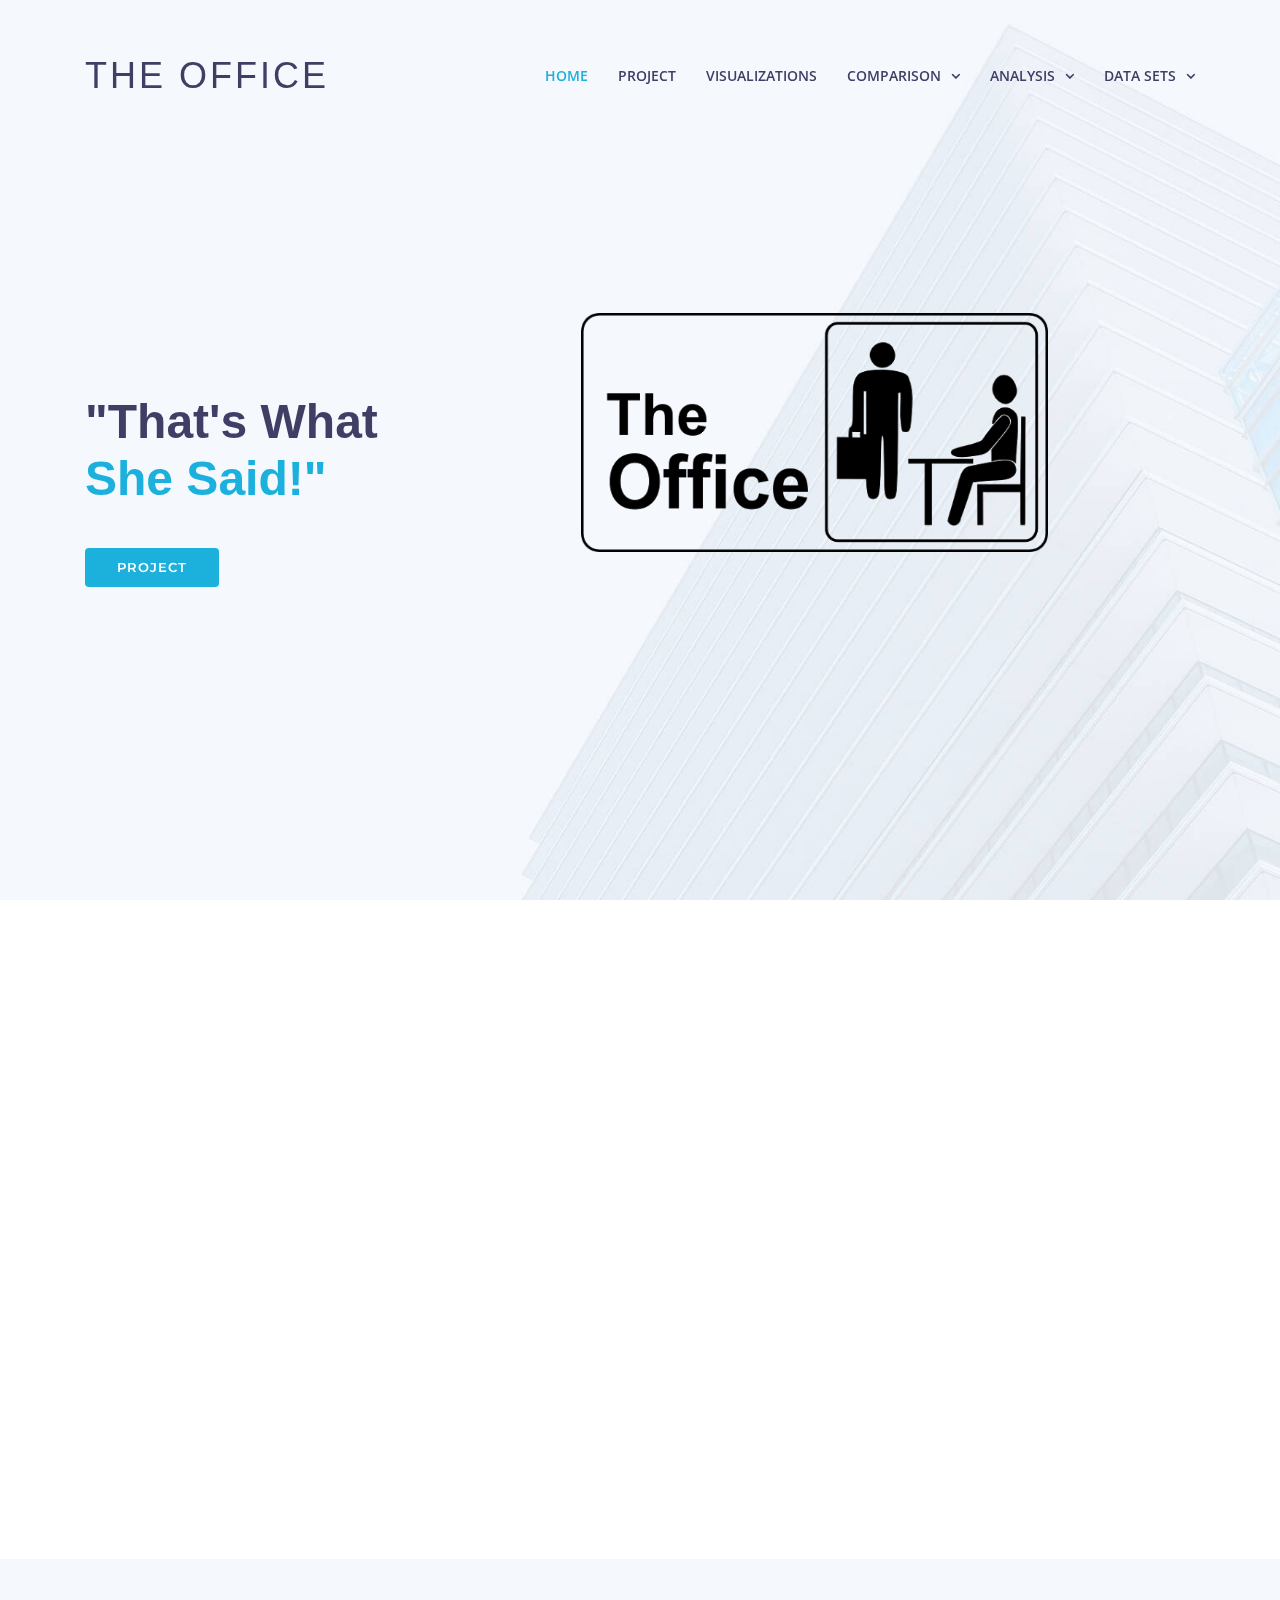
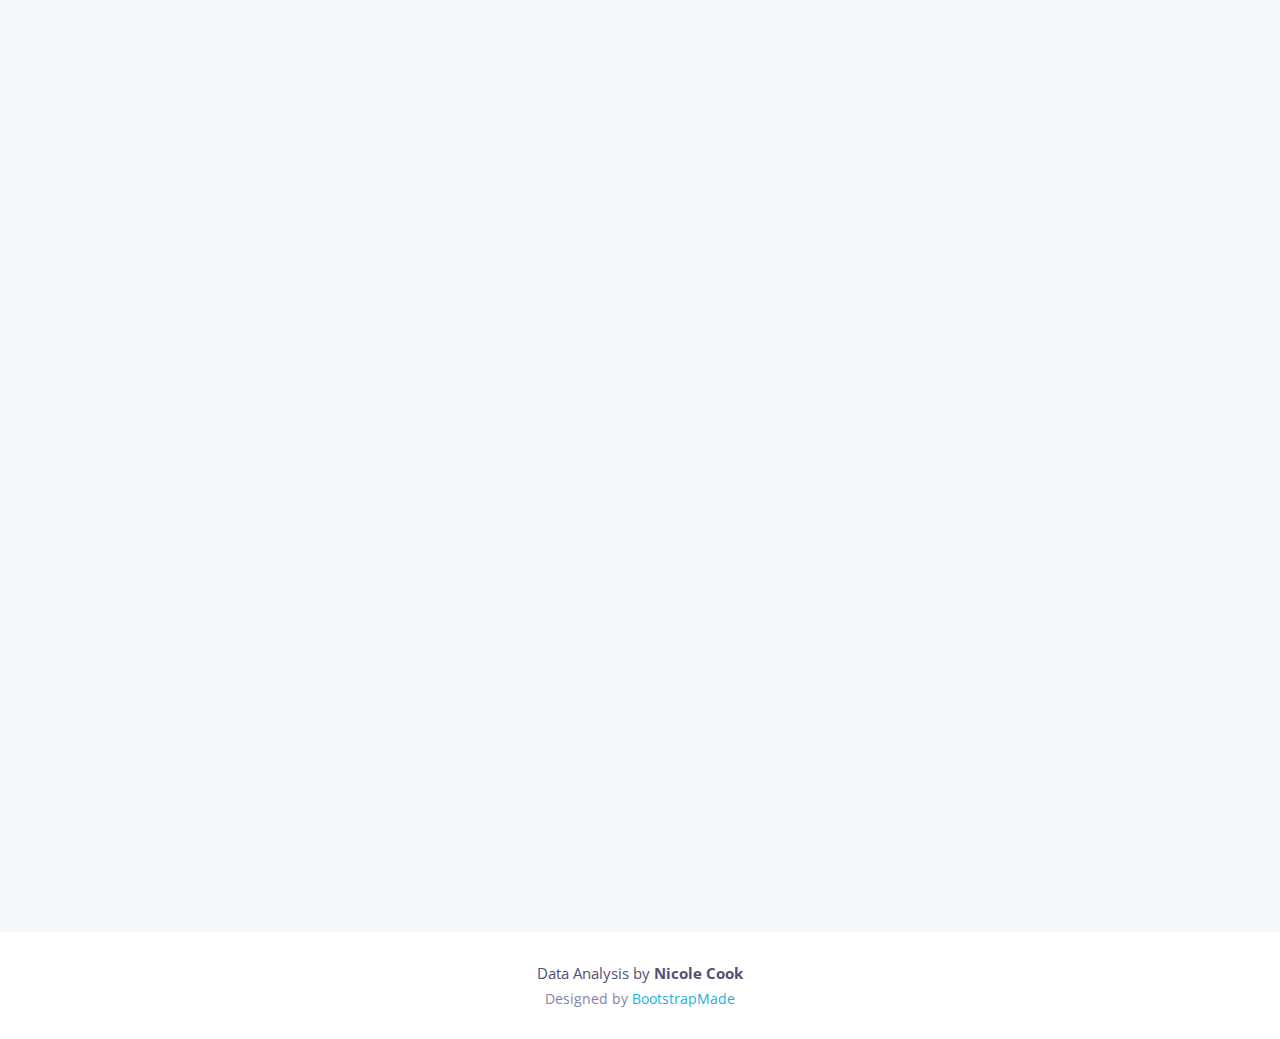
<file: WebVisualizations/index.html>
<!DOCTYPE html>
<html lang="en">

<head>
  <meta charset="utf-8">
  <meta content="width=device-width, initial-scale=1.0" name="viewport">

  <title>The Office: An Analysis</title>
  <meta content="" name="descriptison">
  <meta content="" name="keywords">

  <!-- Favicons -->
  <link href="assets/img/favicon.png" rel="icon">
  <link href="assets/img/apple-touch-icon.png" rel="apple-touch-icon">

  <!-- Google Fonts -->
  <link href="https://fonts.googleapis.com/css?family=Open+Sans:300,300i,400,400i,600,600i,700,700i|Montserrat:300,400,500,600,700" rel="stylesheet">

  <!-- Vendor CSS Files -->
  <link href="assets/vendor/bootstrap/css/bootstrap.min.css" rel="stylesheet">
  <link href="assets/vendor/font-awesome/css/font-awesome.min.css" rel="stylesheet">
  <link href="assets/vendor/ionicons/css/ionicons.min.css" rel="stylesheet">
  <link href="assets/vendor/venobox/venobox.css" rel="stylesheet">
  <link href="assets/vendor/owl.carousel/assets/owl.carousel.min.css" rel="stylesheet">
  <link href="assets/vendor/aos/aos.css" rel="stylesheet">

  <!-- Template Main CSS File -->
  <link href="assets/css/style.css" rel="stylesheet">

  <!-- =======================================================
  * Template Name: Rapid - v2.2.0
  * Template URL: https://bootstrapmade.com/rapid-multipurpose-bootstrap-business-template/
  * Author: BootstrapMade.com
  * License: https://bootstrapmade.com/license/
  ======================================================== -->
</head>

<body>

  <!-- ======= Header ======= -->
  <header id="header" class="fixed-top header-transparent">
    <div class="container d-flex align-items-center">

      <h1 class="logo mr-auto"><a href="index.html">The Office</a></h1>
      <!-- Uncomment below if you prefer to use an image logo -->
      <!-- <a href="index.html" class="logo mr-auto"><img src="assets/img/logo.png" alt="" class="img-fluid"></a>-->

      <nav class="main-nav d-none d-lg-block">
        <ul>
          <li class="active"><a href="index.html">Home</a></li>
          <li><a href="#about">Project</a></li>
          <li><a href="#visualization">Visualizations</a></li>
          <li class="drop-down"><a href="comparison.html">Comparison</a>
            <ul>
                  <li><a href="comparison.html#compranking">Ranking Comparison</a></li>
                  <li><a href="comparison.html#compbox">Outlier Comparison</a></li>
                  <li><a href="comparison.html#compdialogue">Dialogue Comparison</a></li>
                  <li><a href="comparison.html#compchardialogue">Character Dialogue Comparison</a></li>
                  <li><a href="comparison.html#csentiment">Sentiment Comparison</a></li>
                  <li><a href="comparison.html#compcloud">Word Cloud Comparison</a></li>
            </ul>
          </li>
          <li class="drop-down"><a href="#">Analysis</a>
            <ul>
              <li class="drop-down"><a href="rating.html">Rating</a>
                <ul>
                  <li><a href="rating.html#srating">Season Rating</a></li>
                  <li><a href="rating.html#episode">Episode Rankings</a></li>
                  <li><a href="rating.html#sbox">Series Outliers</a></li>
                  <li><a href="rating.html#eboxplot">Episode Outliers</a></li>
                </ul>
              </li>
              <li class="drop-down"><a href="dialogue.html">Dialogue</a>
                <ul>
                  <li><a href="dialogue.html#odialogue">Overall Dialogue</a></li>
                  <li><a href="dialogue.html#sdialogue">Season Dialogue</a></li>
                  <li><a href="dialogue.html#cdialogue">Character Dialogue</a></li>
                </ul>
              </li>
              <li class="drop-down"><a href="sentiment.html">Sentiment</a>
                <ul>
                  <li><a href="sentiment.html#ssentiment">Overall Sentiment</a></li>
                  <li><a href="sentiment.html#csentiment">Character Sentiment</a></li>
                </ul>
              </li>
              <li class="drop-down"><a href="wordcloud.html">Word Cloud</a>
                <ul>
                  <li><a href="wordcloud.html#ocloud">Overall Word Cloud</a></li>
                  <li><a href="wordcloud.html#ccloud">Character Word Cloud</a></li>
                </ul>
              </li>
            </ul>
          <li>  
            <ul>
              <li class="drop-down"><a href="#">Data Sets</a>
                <ul>
                  <li><a href="ratingsdata.html">Ratings Data</a></li>
                  <li><a href="dialoguedata.html">Dialogue Data</a></li>
                </ul>
              </li>
            </ul>
          </li>
        </ul>
      </nav><!-- .main-nav-->

    </div>
  </header><!-- End Header -->

 <!-- ======= Hero Section ======= -->
 <section id="hero" class="clearfix">
  <div class="container d-flex h-100">
    <div class="row justify-content-center align-self-center" data-aos="fade-up">
      <div class="col-md-6 intro-info order-md-first order-last" data-aos="zoom-in" data-aos-delay="100">
        <h2>"That's What<br><span>She Said!"</span></h2>
        <div>
          <a href="#about" class="btn-get-started scrollto">Project</a>
        </div>
      </div>

      <div class="col-md-6 intro-img order-md-last order-first" data-aos="zoom-out" data-aos-delay="200">
        <img src="images/office_logo_2.png" alt="" class="img-fluid">
      </div>
    </div>

  </div>
</section><!-- End Hero -->

<main id="main">

  <!-- ======= About Section ======= -->
  <section id="about" class="about">

    <div class="container" data-aos="fade-up">
      <div class="row">

        <div class="col-lg-5 col-md-6">
          
          <div class="about-img" data-aos="fade-right" data-aos-delay="100">
            <img src="images/dunder_mifflin_logo.png" alt="">
          </div>
        </div>

        <div class="col-lg-7 col-md-6">
          <div class="about-content" data-aos="fade-left" data-aos-delay="100">
            <h2>About The Project</h2>
            <h3>"Bears, beets, Battlestar Galactica" — Jim Halpert</h3>
            <p>The Office is a documentary-style television comedy that is hugely popular in the US. Set in the city of Scranton, PA, it follows the working lives of a diverse and often eccentric set of characters.</p>
            <p>The purpose of this analysis is to determine what made for the most popular seasons and episodes, as well as take a closer look at the dialogue to determine if there are any common patterns found across the episodes and major characters.</p>
            <p>The datasets for this project were found on Kaggle:</p>
            <ul>
              <li><i class="ion-android-checkmark-circle"></i><a href = "https://www.kaggle.com/nehaprabhavalkar/the-office-dataset" target="_blank" i>The Office Dataset</a></li>
              <li><i class="ion-android-checkmark-circle"></i><a href = "https://www.kaggle.com/nasirkhalid24/the-office-us-complete-dialoguetranscript" target="_blank">The Office (US) - Complete Dialogue/Transcript</a></li>
            </ul>
          </div>
        </div>
      </div>
    </div>

  </section><!-- End About Section -->

  <!-- ======= Vizualizations Section ======= -->
  <section id="visualization" class="services section-bg">
    <div class="container" data-aos="fade-up">

      <header class="section-header">
        <h3>Visualizations</h3>
        <p>"An office is a place where dreams come true." — Michael Scott</p>
      </header>

      <div class="row">
        
        <div class="col-sm-12 col-md-6 col-lg-6 wow bounceInUp" data-aos="zoom-in" data-aos-delay="100">
          <div class="box">
            <a href="rating.html"><img src = "images/ratings_icon.png" height=75px></a>
            <h4 class="title"><a href="rating.html">Ratings</a></h4>
            <p class="description">While popular through most of its run, some seasons and episodes resonated more with audiences than others. Which episodes have the highest user ratings?</p>
            <p><a href="rating.html">Continue to ratings analysis</a></p>
          </div>
        </div>
        <div class="col-sm-12 col-md-6 col-lg-6" data-aos="zoom-in" data-aos-delay="200">
          <div class="box">
            <a href="dialogue.html"><img src = "images/dialogue_icon.png" height=75px></a>
            <h4 class="title"><a href="dialogue.html">Dialogue</a></h4>
            <p class="description">Dialogue between characters is important in any television show. Which characters have the most dialogue and does it change with individual seasons?</p>
            <p><a href="dialogue.html">Continue to dialogue analysis</a></p>
          </div>
        </div>

        <div class="col-sm-12 col-md-6 col-lg-6" data-aos="zoom-in" data-aos-delay="300">
          <div class="box">
            <a href="sentiment.html"><img src = "images/sentiment_icon.png" height=75px></a>
            <h4 class="title"><a href="sentiment.html">Sentiment</a></h4>
            <p class="description">Just as important as dialogue, sentiment can set the mood of a show. Which characters tend to be more positive and which more negative? Does this change over time?</p>
            <p><a href="sentiment.html">Continue to sentiment analysis</a></p>
          </div>
        </div>
        <div class="col-sm-12 col-md-6 col-lg-6" data-aos="zoom-in" data-aos-delay="100">
          <div class="box">
            <a href="wordcloud.html"><img src = "images/word_cloud_icon.png" height=75px></a>
            <h4 class="title"><a href="wordcloud.html">Word Clouds</a></h4>
            <p class="description">Words and phrases can become familiar over time and even become associated with specific characters. After analyzing the dialogue of The Office, are there any words that are iconic to specific characters?</p>
            <p><a href="wordcloud.html">Continue to word cloud analysis</a></p>
          </div>
        </div>   
      </div>

    </div>

    </div>
  </section><!-- End Services Section -->

</main><!-- End #main -->

<!-- ======= Footer ======= -->
<footer id="footer" class="section-bg">
  <div class="container">
    <div class="copyright">
      Data Analysis by <strong>Nicole Cook</strong>
    </div>
    <div class="credits">
      <!--
      All the links in the footer should remain intact.
      You can delete the links only if you purchased the pro version.
      Licensing information: https://bootstrapmade.com/license/
      Purchase the pro version with working PHP/AJAX contact form: https://bootstrapmade.com/buy/?theme=Rapid
    -->
      Designed by <a href="https://bootstrapmade.com/">BootstrapMade</a>
    </div>
  </div>
</footer><!-- End  Footer -->

<a href="#" class="back-to-top"><i class="fa fa-chevron-up"></i></a>

<!-- Vendor JS Files -->
<script src="assets/vendor/jquery/jquery.min.js"></script>
<script src="assets/vendor/bootstrap/js/bootstrap.bundle.min.js"></script>
<script src="assets/vendor/jquery.easing/jquery.easing.min.js"></script>
<script src="assets/vendor/php-email-form/validate.js"></script>
<script src="assets/vendor/isotope-layout/isotope.pkgd.min.js"></script>
<script src="assets/vendor/counterup/counterup.min.js"></script>
<script src="assets/vendor/venobox/venobox.min.js"></script>
<script src="assets/vendor/owl.carousel/owl.carousel.min.js"></script>
<script src="assets/vendor/waypoints/jquery.waypoints.min.js"></script>
<script src="assets/vendor/aos/aos.js"></script>

<!-- Template Main JS File -->
<script src="assets/js/main.js"></script>

</body>

</html>
</file>
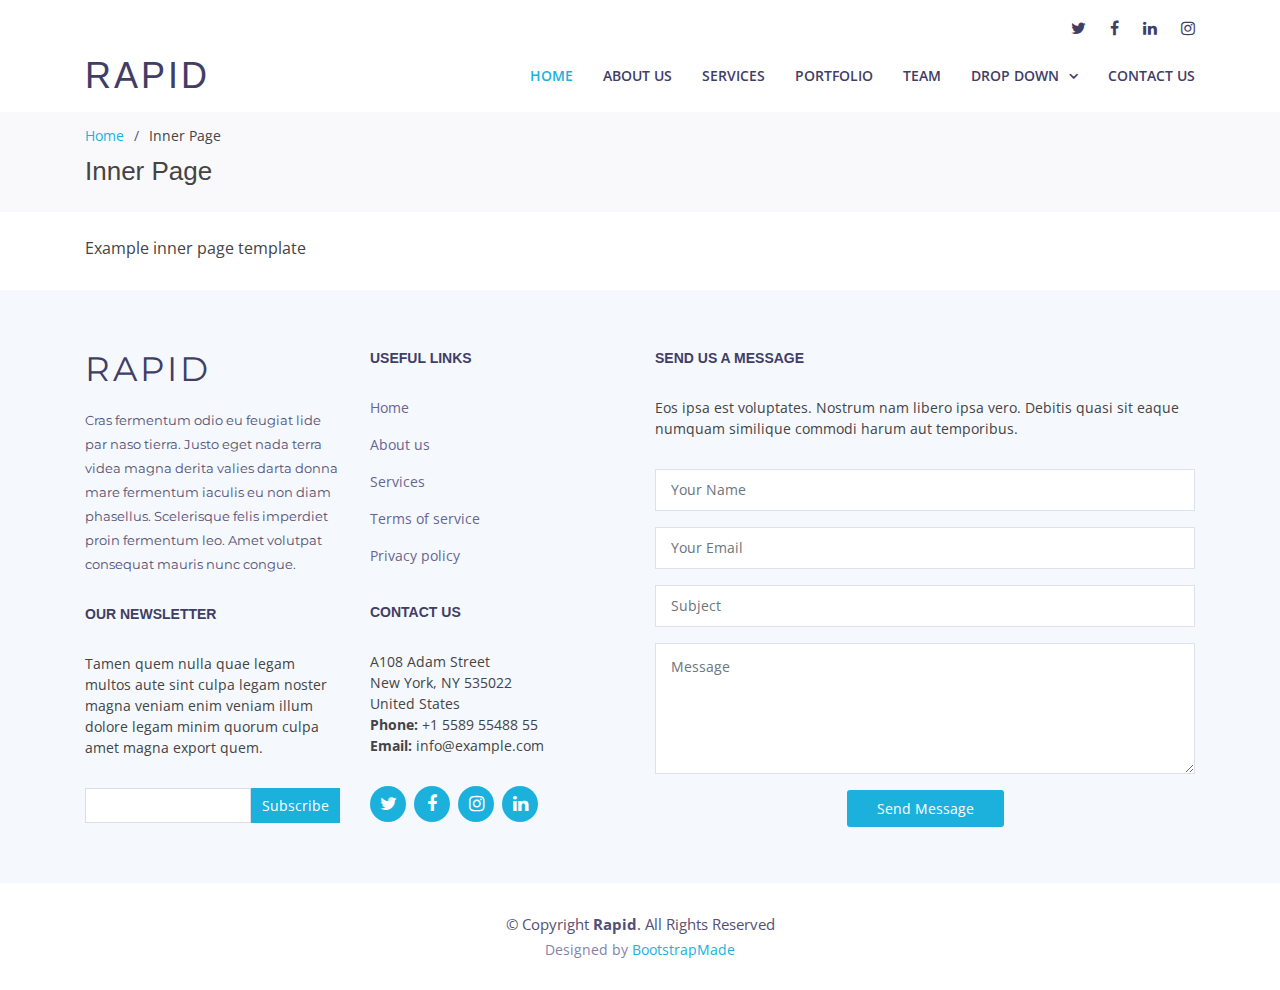
<file: WebVisualizations/comparison.html>
<!DOCTYPE html>
<html lang="en">

<head>
  <meta charset="utf-8">
  <meta content="width=device-width, initial-scale=1.0" name="viewport">

  <title>Inner Page - Rapid Bootstrap Template</title>
  <meta content="" name="descriptison">
  <meta content="" name="keywords">

  <!-- Favicons -->
  <link href="assets/img/favicon.png" rel="icon">
  <link href="assets/img/apple-touch-icon.png" rel="apple-touch-icon">

  <!-- Google Fonts -->
  <link href="https://fonts.googleapis.com/css?family=Open+Sans:300,300i,400,400i,600,600i,700,700i|Montserrat:300,400,500,600,700" rel="stylesheet">

  <!-- Vendor CSS Files -->
  <link href="assets/vendor/bootstrap/css/bootstrap.min.css" rel="stylesheet">
  <link href="assets/vendor/font-awesome/css/font-awesome.min.css" rel="stylesheet">
  <link href="assets/vendor/ionicons/css/ionicons.min.css" rel="stylesheet">
  <link href="assets/vendor/venobox/venobox.css" rel="stylesheet">
  <link href="assets/vendor/owl.carousel/assets/owl.carousel.min.css" rel="stylesheet">
  <link href="assets/vendor/aos/aos.css" rel="stylesheet">

  <!-- Template Main CSS File -->
  <link href="assets/css/style.css" rel="stylesheet">

  <!-- =======================================================
  * Template Name: Rapid - v2.2.0
  * Template URL: https://bootstrapmade.com/rapid-multipurpose-bootstrap-business-template/
  * Author: BootstrapMade.com
  * License: https://bootstrapmade.com/license/
  ======================================================== -->
</head>

<body>

  <!-- ======= Top Bar ======= -->
  <div id="topbar" class="d-none d-lg-flex align-items-end fixed-top ">
    <div class="container d-flex justify-content-end">
      <div class="social-links">
        <a href="#" class="twitter"><i class="fa fa-twitter"></i></a>
        <a href="#" class="facebook"><i class="fa fa-facebook"></i></a>
        <a href="#" class="linkedin"><i class="fa fa-linkedin"></i></a>
        <a href="#" class="instagram"><i class="fa fa-instagram"></i></a>
      </div>
    </div>
  </div>

  <!-- ======= Header ======= -->
  <header id="header" class="fixed-top ">
    <div class="container d-flex align-items-center">

      <h1 class="logo mr-auto"><a href="index.html">Rapid</a></h1>
      <!-- Uncomment below if you prefer to use an image logo -->
      <!-- <a href="index.html" class="logo mr-auto"><img src="assets/img/logo.png" alt="" class="img-fluid"></a>-->

      <nav class="main-nav d-none d-lg-block">
        <ul>
          <li class="active"><a href="index.html">Home</a></li>
          <li><a href="#about">About Us</a></li>
          <li><a href="#services">Services</a></li>
          <li><a href="#portfolio">Portfolio</a></li>
          <li><a href="#team">Team</a></li>
          <li class="drop-down"><a href="">Drop Down</a>
            <ul>
              <li><a href="#">Drop Down 1</a></li>
              <li class="drop-down"><a href="#">Drop Down 2</a>
                <ul>
                  <li><a href="#">Deep Drop Down 1</a></li>
                  <li><a href="#">Deep Drop Down 2</a></li>
                  <li><a href="#">Deep Drop Down 3</a></li>
                  <li><a href="#">Deep Drop Down 4</a></li>
                  <li><a href="#">Deep Drop Down 5</a></li>
                </ul>
              </li>
              <li><a href="#">Drop Down 3</a></li>
              <li><a href="#">Drop Down 4</a></li>
              <li><a href="#">Drop Down 5</a></li>
            </ul>
          </li>
          <li><a href="#footer">Contact Us</a></li>
        </ul>
      </nav><!-- .main-nav-->

    </div>
  </header><!-- End Header -->

  <main id="main">

    <!-- ======= Breadcrumbs ======= -->
    <section id="breadcrumbs" class="breadcrumbs">
      <div class="container">

        <ol>
          <li><a href="index.html">Home</a></li>
          <li>Inner Page</li>
        </ol>
        <h2>Inner Page</h2>

      </div>
    </section><!-- End Breadcrumbs -->

    <section class="inner-page pt-4">
      <div class="container">
        <p>
          Example inner page template
        </p>
      </div>
    </section>

  </main><!-- End #main -->

  <!-- ======= Footer ======= -->
  <footer id="footer" class="section-bg">
    <div class="footer-top">
      <div class="container">

        <div class="row">

          <div class="col-lg-6">

            <div class="row">

              <div class="col-sm-6">

                <div class="footer-info">
                  <h3>Rapid</h3>
                  <p>Cras fermentum odio eu feugiat lide par naso tierra. Justo eget nada terra videa magna derita valies darta donna mare fermentum iaculis eu non diam phasellus. Scelerisque felis imperdiet proin fermentum leo. Amet volutpat consequat mauris nunc congue.</p>
                </div>

                <div class="footer-newsletter">
                  <h4>Our Newsletter</h4>
                  <p>Tamen quem nulla quae legam multos aute sint culpa legam noster magna veniam enim veniam illum dolore legam minim quorum culpa amet magna export quem.</p>
                  <form action="" method="post">
                    <input type="email" name="email"><input type="submit" value="Subscribe">
                  </form>
                </div>

              </div>

              <div class="col-sm-6">
                <div class="footer-links">
                  <h4>Useful Links</h4>
                  <ul>
                    <li><a href="#">Home</a></li>
                    <li><a href="#about">About us</a></li>
                    <li><a href="#">Services</a></li>
                    <li><a href="#">Terms of service</a></li>
                    <li><a href="#">Privacy policy</a></li>
                  </ul>
                </div>

                <div class="footer-links">
                  <h4>Contact Us</h4>
                  <p>
                    A108 Adam Street <br>
                    New York, NY 535022<br>
                    United States <br>
                    <strong>Phone:</strong> +1 5589 55488 55<br>
                    <strong>Email:</strong> info@example.com<br>
                  </p>
                </div>

                <div class="social-links">
                  <a href="#" class="twitter"><i class="fa fa-twitter"></i></a>
                  <a href="#" class="facebook"><i class="fa fa-facebook"></i></a>
                  <a href="#" class="instagram"><i class="fa fa-instagram"></i></a>
                  <a href="#" class="linkedin"><i class="fa fa-linkedin"></i></a>
                </div>

              </div>

            </div>

          </div>

          <div class="col-lg-6">

            <div class="form">

              <h4>Send us a message</h4>
              <p>Eos ipsa est voluptates. Nostrum nam libero ipsa vero. Debitis quasi sit eaque numquam similique commodi harum aut temporibus.</p>

              <form action="forms/contact.php" method="post" role="form" class="php-email-form">
                <div class="form-group">
                  <input type="text" name="name" class="form-control" id="name" placeholder="Your Name" data-rule="minlen:4" data-msg="Please enter at least 4 chars" />
                  <div class="validate"></div>
                </div>
                <div class="form-group">
                  <input type="email" class="form-control" name="email" id="email" placeholder="Your Email" data-rule="email" data-msg="Please enter a valid email" />
                  <div class="validate"></div>
                </div>
                <div class="form-group">
                  <input type="text" class="form-control" name="subject" id="subject" placeholder="Subject" data-rule="minlen:4" data-msg="Please enter at least 8 chars of subject" />
                  <div class="validate"></div>
                </div>
                <div class="form-group">
                  <textarea class="form-control" name="message" rows="5" data-rule="required" data-msg="Please write something for us" placeholder="Message"></textarea>
                  <div class="validate"></div>
                </div>

                <div class="mb-3">
                  <div class="loading">Loading</div>
                  <div class="error-message"></div>
                  <div class="sent-message">Your message has been sent. Thank you!</div>
                </div>

                <div class="text-center"><button type="submit" title="Send Message">Send Message</button></div>
              </form>

            </div>

          </div>

        </div>

      </div>
    </div>

    <div class="container">
      <div class="copyright">
        &copy; Copyright <strong>Rapid</strong>. All Rights Reserved
      </div>
      <div class="credits">
        <!--
        All the links in the footer should remain intact.
        You can delete the links only if you purchased the pro version.
        Licensing information: https://bootstrapmade.com/license/
        Purchase the pro version with working PHP/AJAX contact form: https://bootstrapmade.com/buy/?theme=Rapid
      -->
        Designed by <a href="https://bootstrapmade.com/">BootstrapMade</a>
      </div>
    </div>
  </footer><!-- End  Footer -->

  <a href="#" class="back-to-top"><i class="fa fa-chevron-up"></i></a>

  <!-- Vendor JS Files -->
  <script src="assets/vendor/jquery/jquery.min.js"></script>
  <script src="assets/vendor/bootstrap/js/bootstrap.bundle.min.js"></script>
  <script src="assets/vendor/jquery.easing/jquery.easing.min.js"></script>
  <script src="assets/vendor/php-email-form/validate.js"></script>
  <script src="assets/vendor/isotope-layout/isotope.pkgd.min.js"></script>
  <script src="assets/vendor/counterup/counterup.min.js"></script>
  <script src="assets/vendor/venobox/venobox.min.js"></script>
  <script src="assets/vendor/owl.carousel/owl.carousel.min.js"></script>
  <script src="assets/vendor/waypoints/jquery.waypoints.min.js"></script>
  <script src="assets/vendor/aos/aos.js"></script>

  <!-- Template Main JS File -->
  <script src="assets/js/main.js"></script>

</body>

</html>
</file>
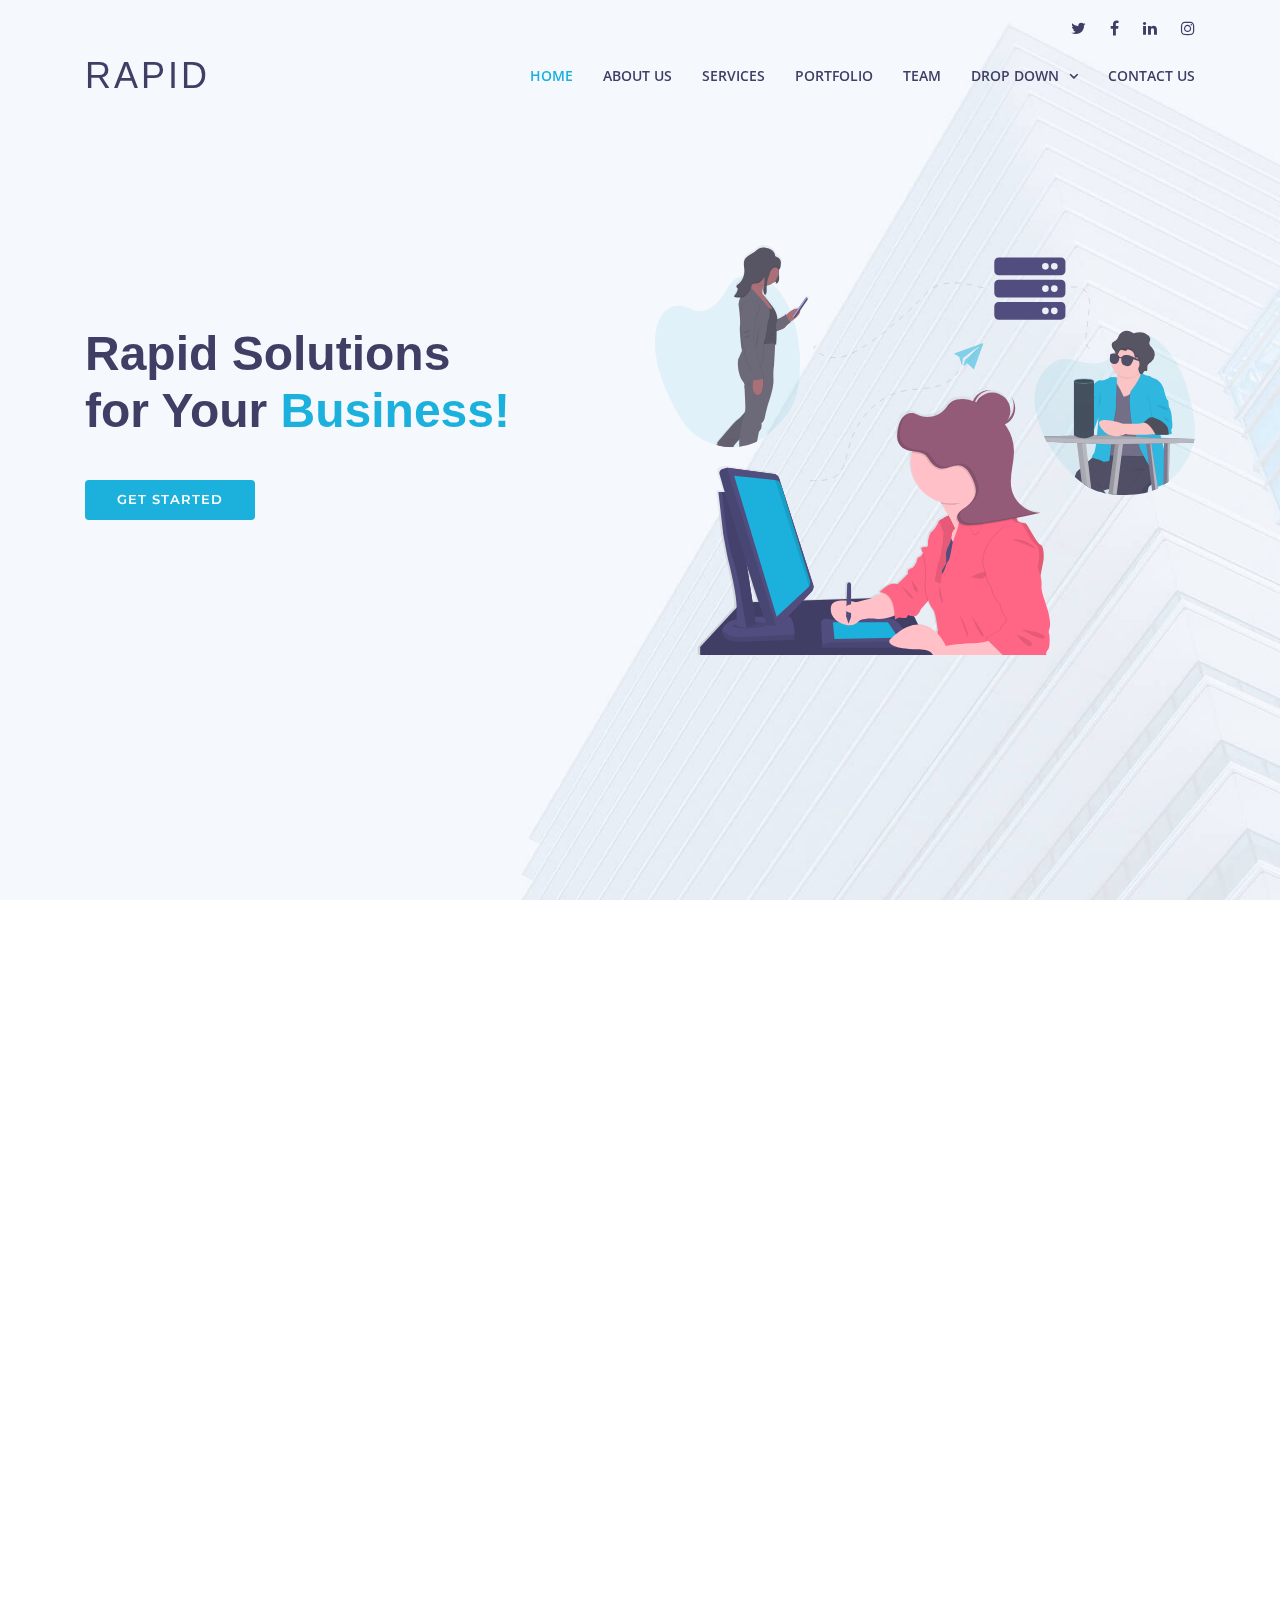
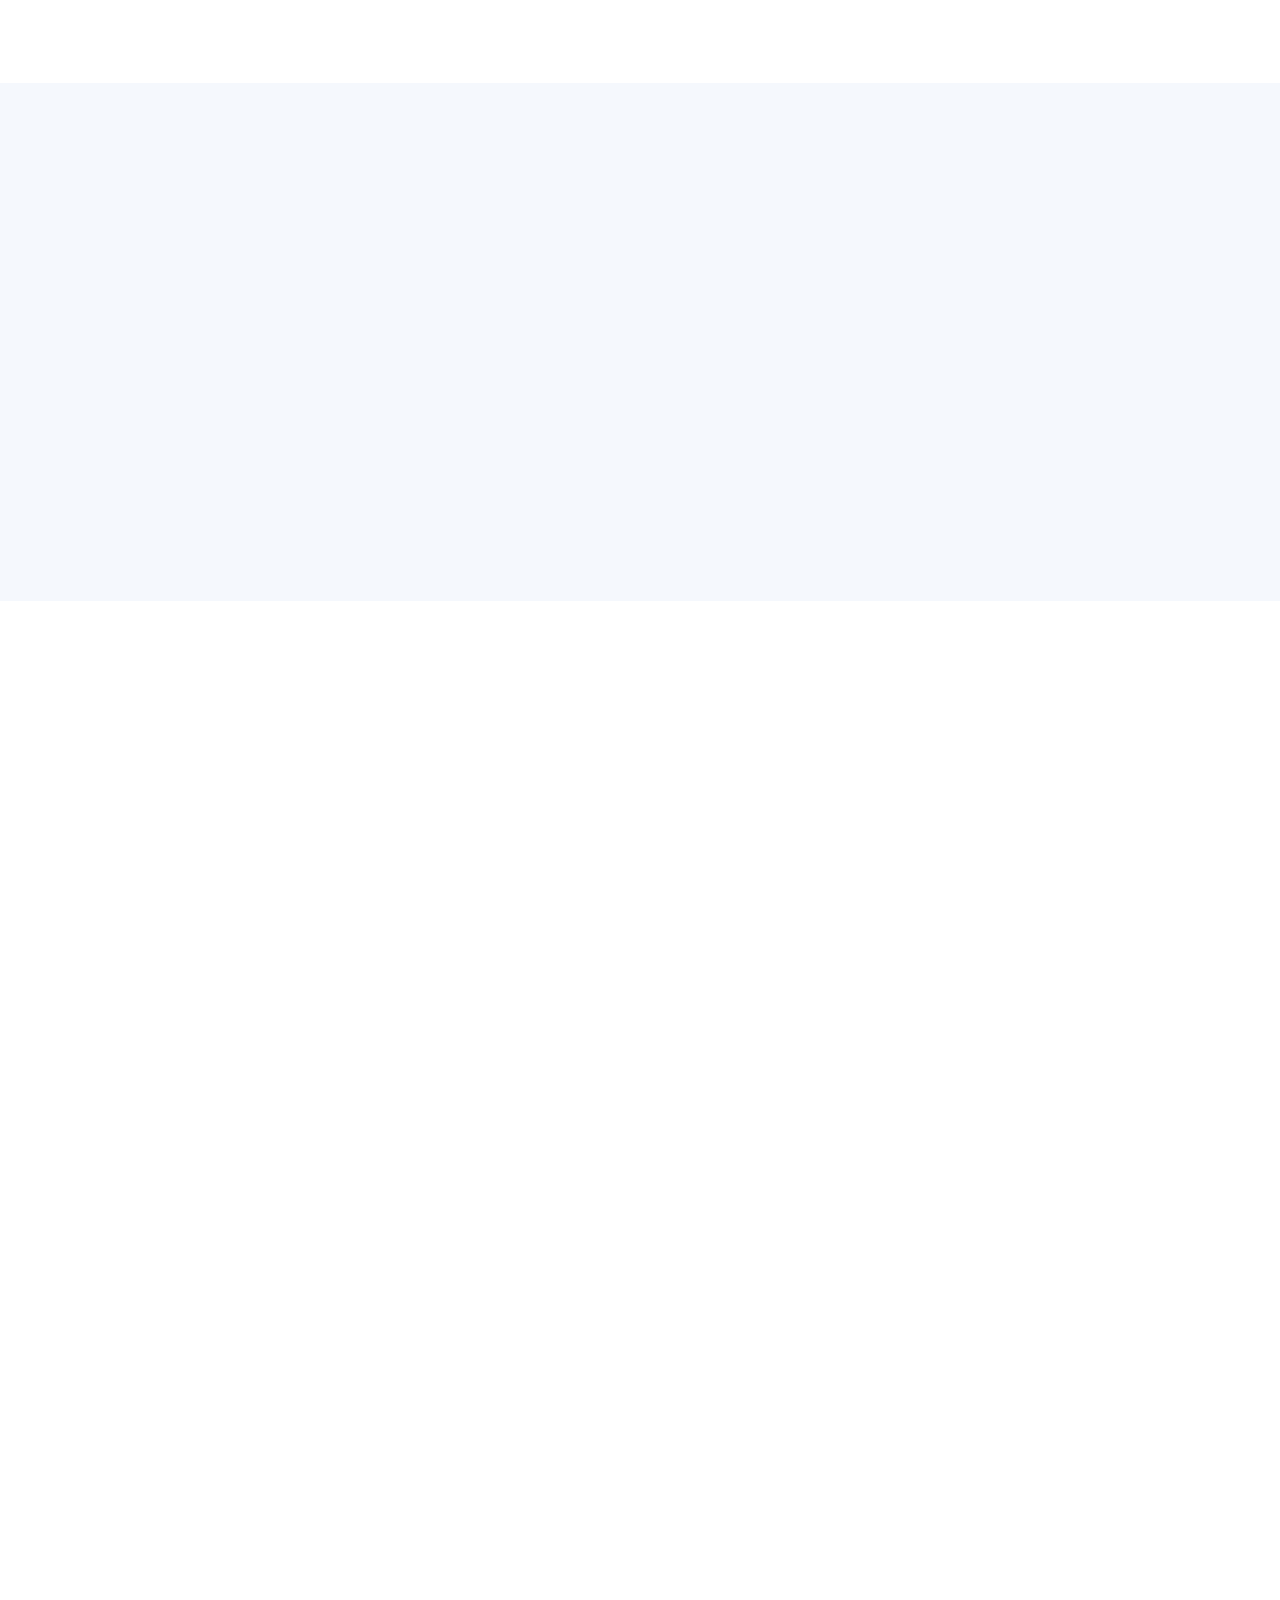
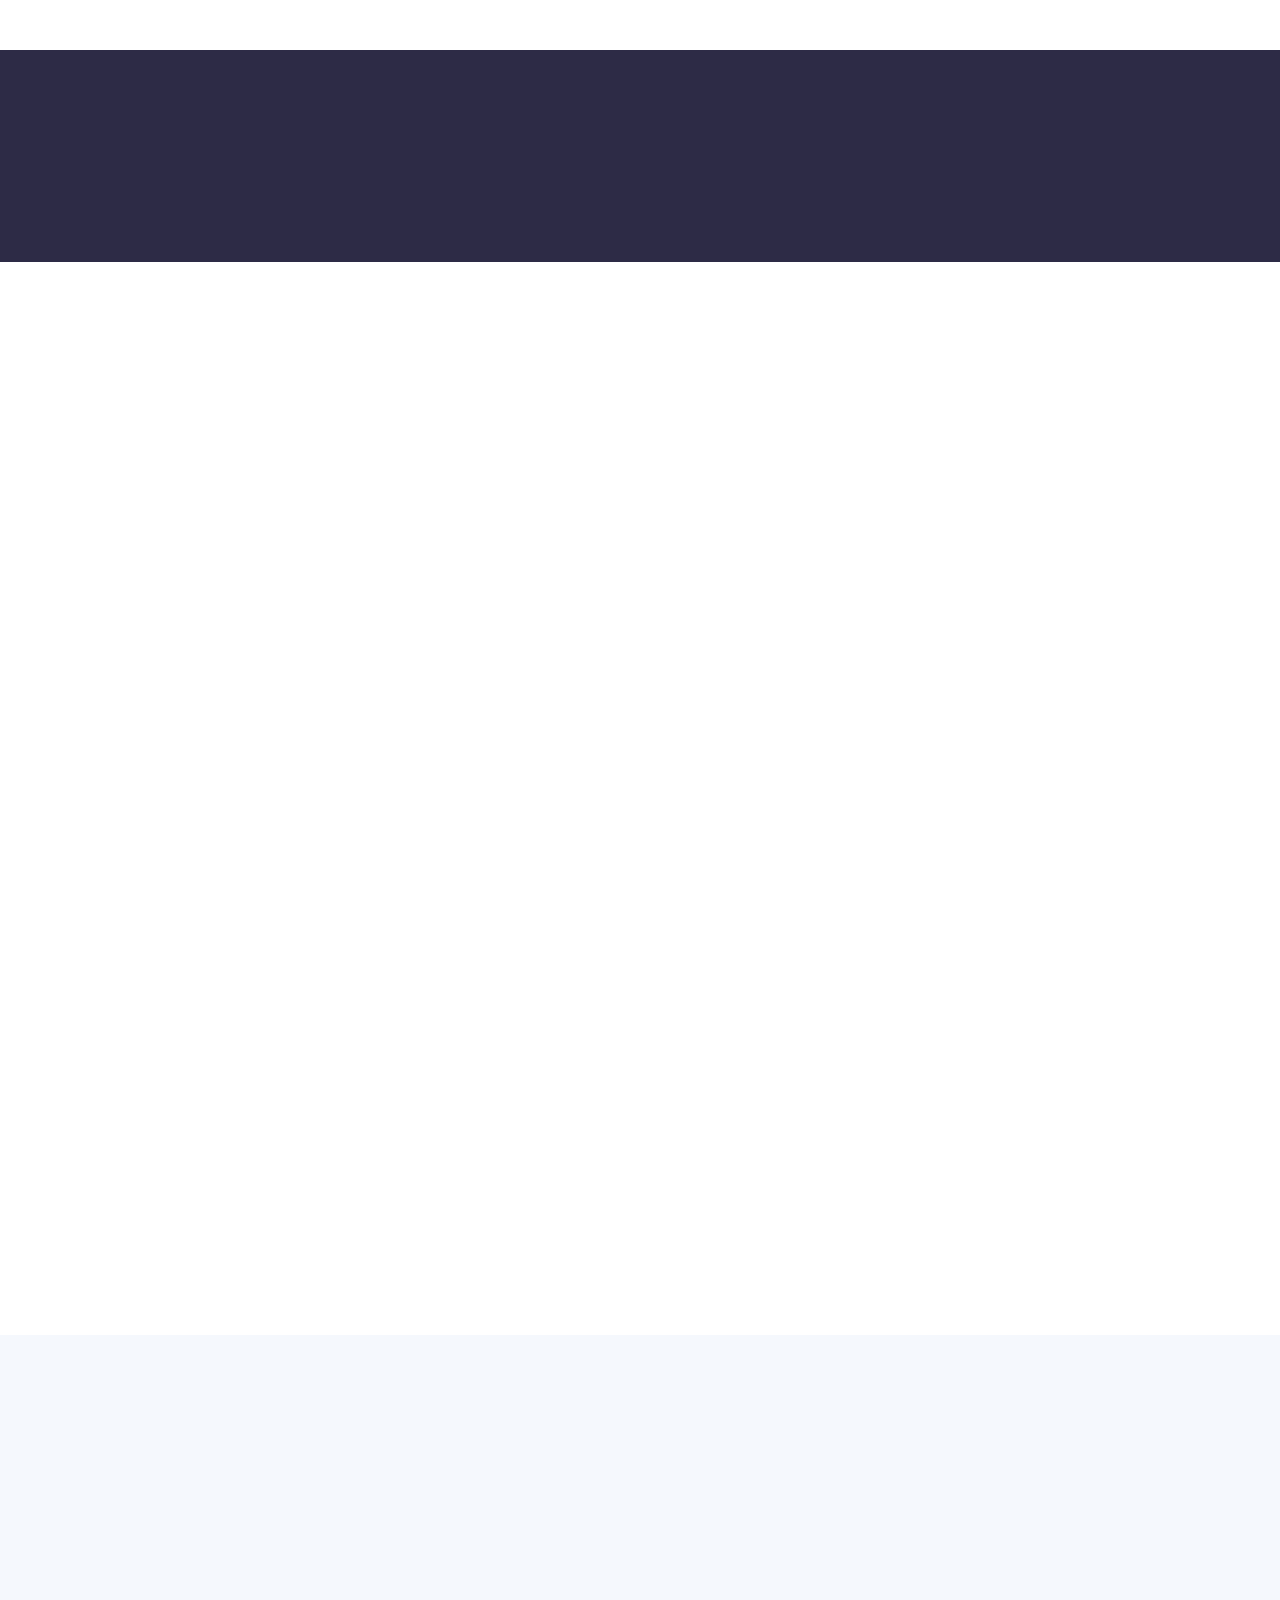
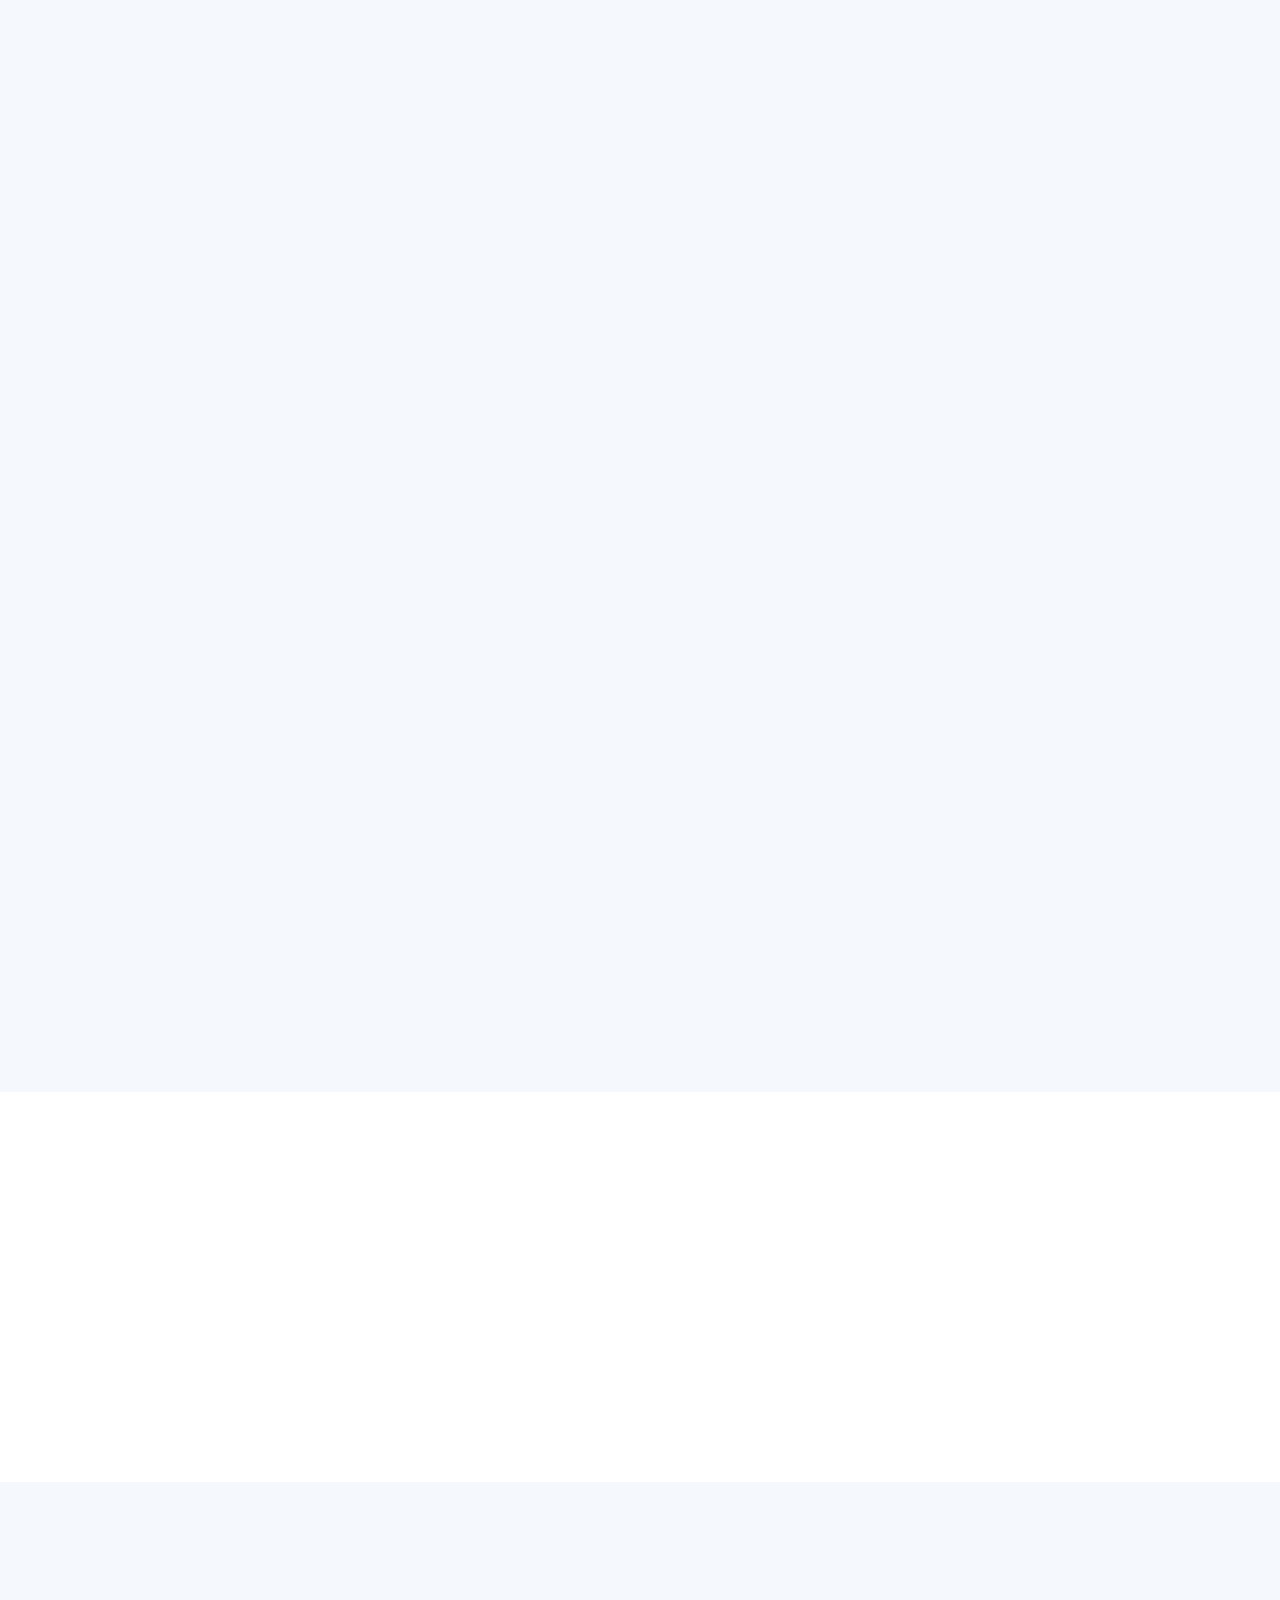
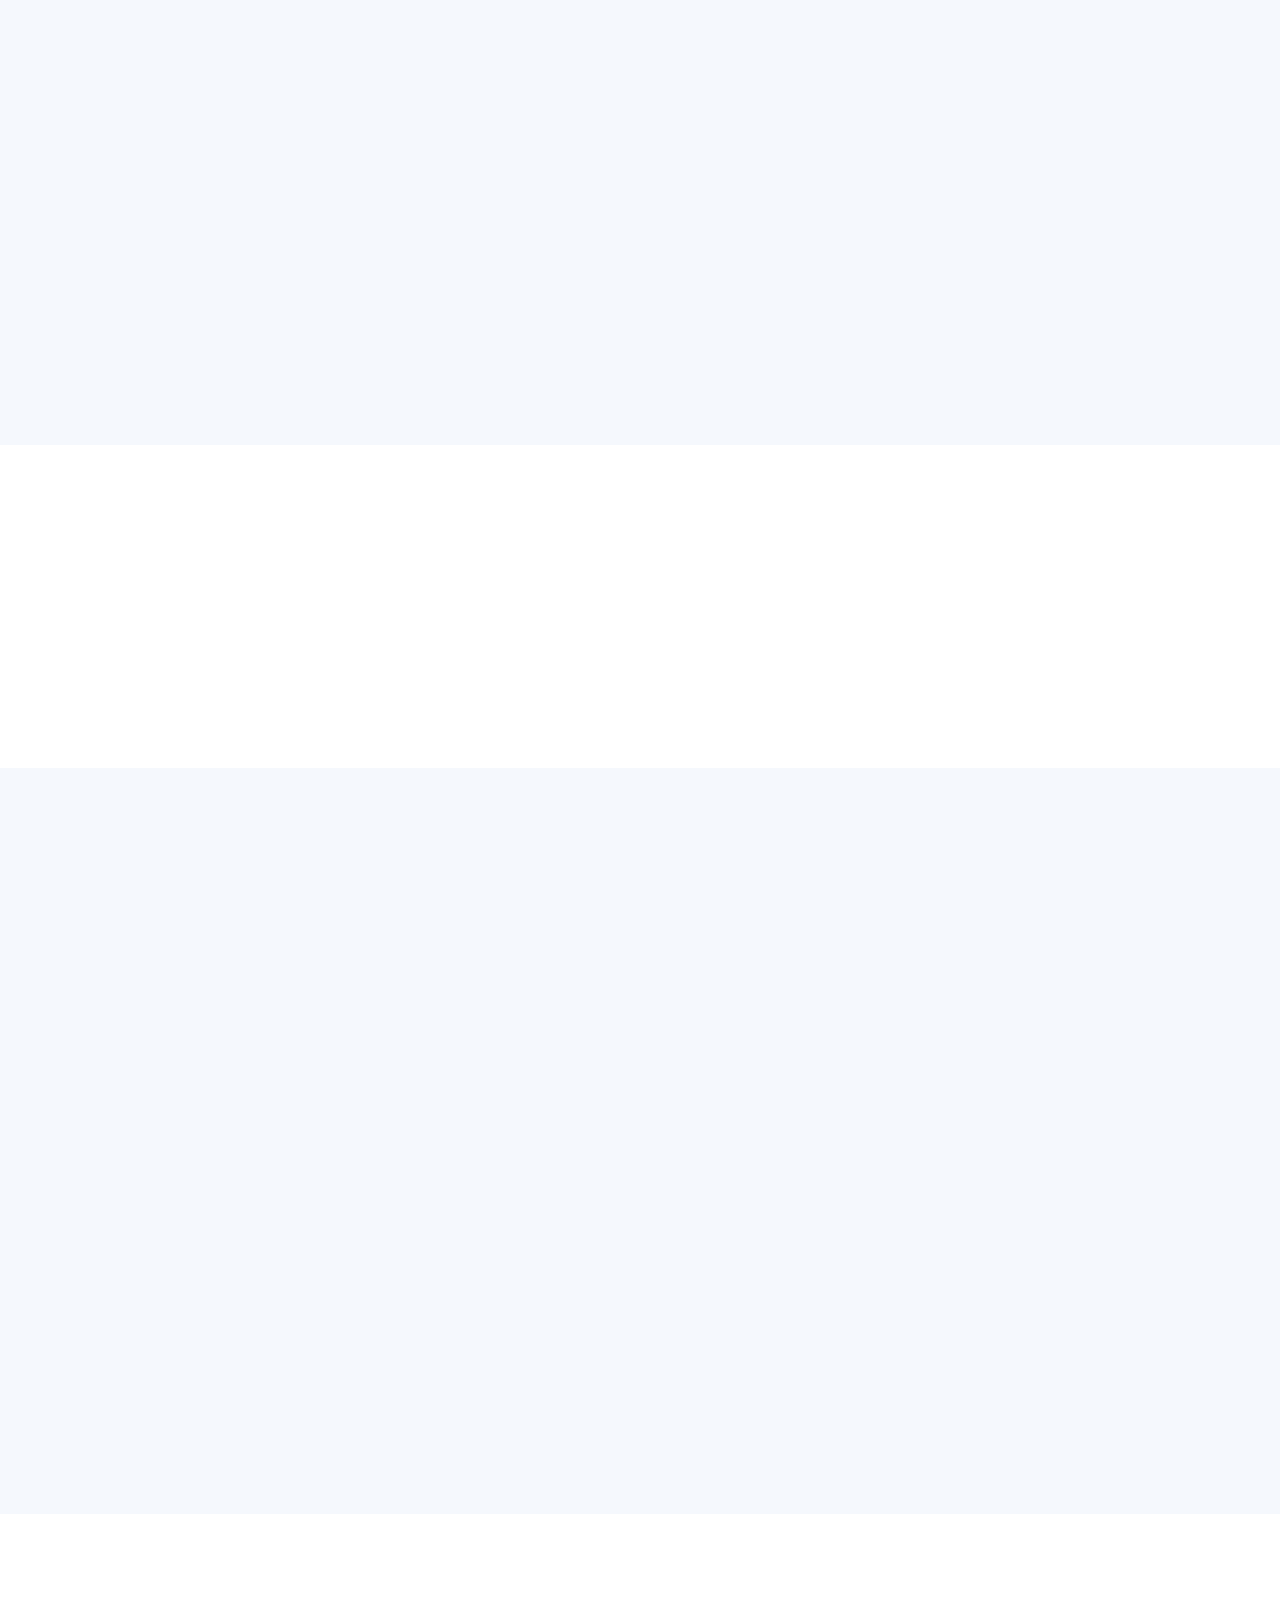
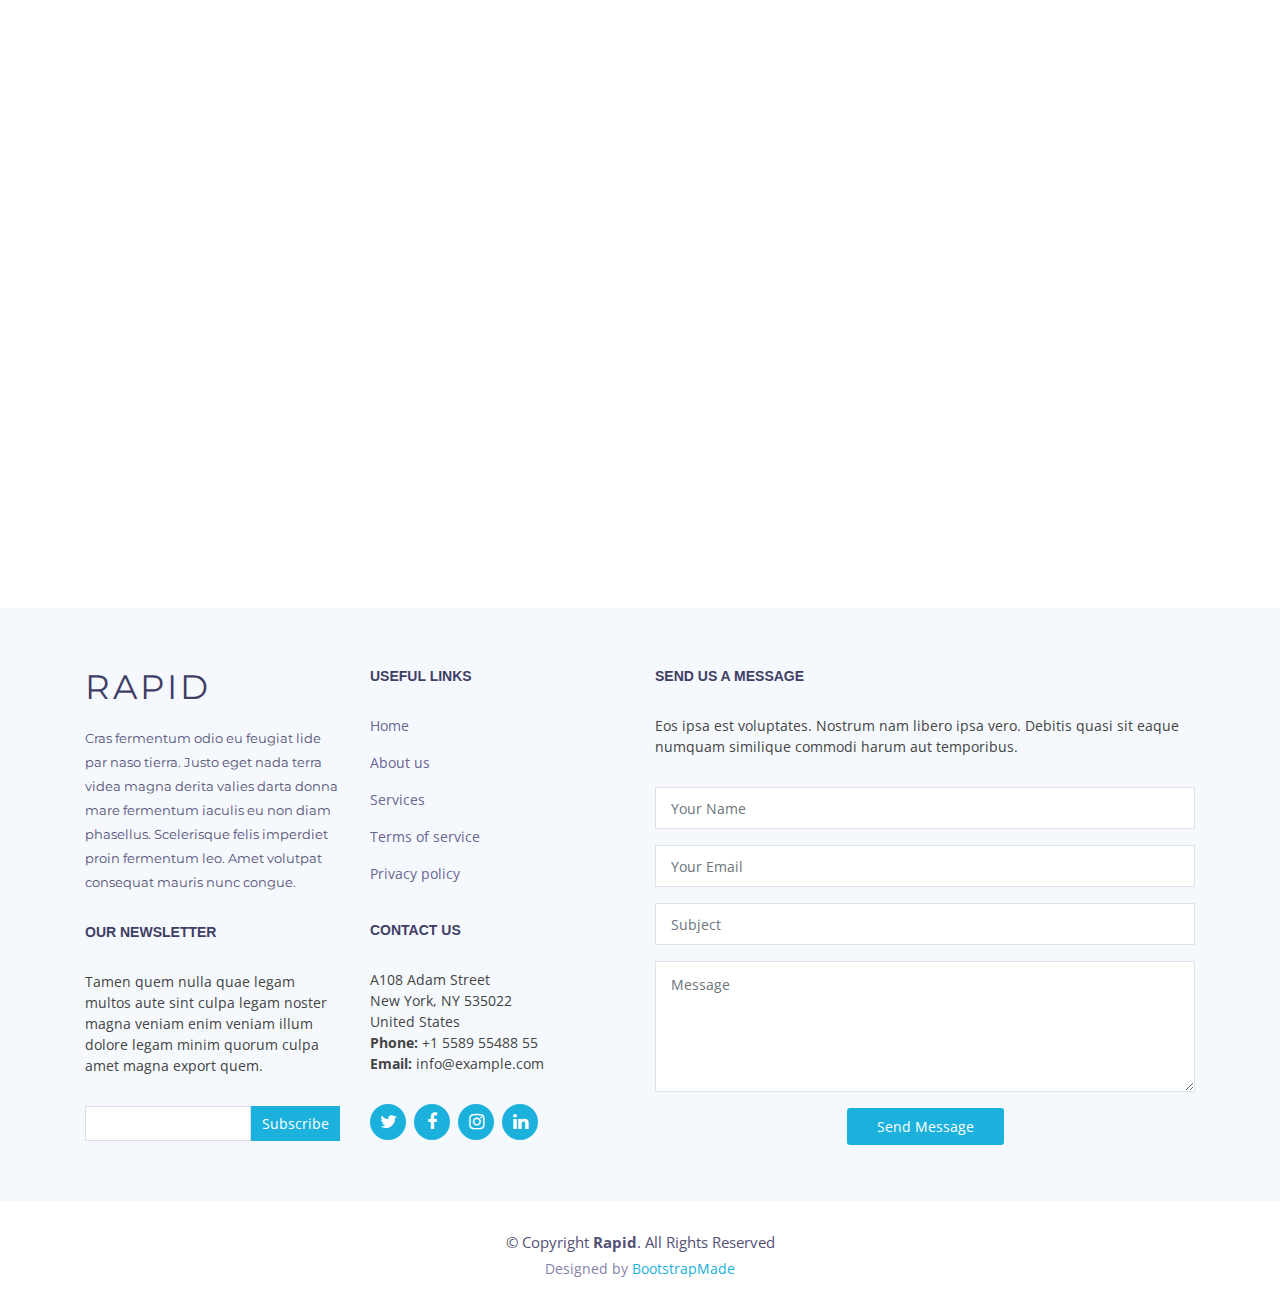
<file: WebVisualizations/original_index.html>
<!DOCTYPE html>
<html lang="en">

<head>
  <meta charset="utf-8">
  <meta content="width=device-width, initial-scale=1.0" name="viewport">

  <title>Rapid Bootstrap Template - Index</title>
  <meta content="" name="descriptison">
  <meta content="" name="keywords">

  <!-- Favicons -->
  <link href="assets/img/favicon.png" rel="icon">
  <link href="assets/img/apple-touch-icon.png" rel="apple-touch-icon">

  <!-- Google Fonts -->
  <link href="https://fonts.googleapis.com/css?family=Open+Sans:300,300i,400,400i,600,600i,700,700i|Montserrat:300,400,500,600,700" rel="stylesheet">

  <!-- Vendor CSS Files -->
  <link href="assets/vendor/bootstrap/css/bootstrap.min.css" rel="stylesheet">
  <link href="assets/vendor/font-awesome/css/font-awesome.min.css" rel="stylesheet">
  <link href="assets/vendor/ionicons/css/ionicons.min.css" rel="stylesheet">
  <link href="assets/vendor/venobox/venobox.css" rel="stylesheet">
  <link href="assets/vendor/owl.carousel/assets/owl.carousel.min.css" rel="stylesheet">
  <link href="assets/vendor/aos/aos.css" rel="stylesheet">

  <!-- Template Main CSS File -->
  <link href="assets/css/style.css" rel="stylesheet">

  <!-- =======================================================
  * Template Name: Rapid - v2.2.0
  * Template URL: https://bootstrapmade.com/rapid-multipurpose-bootstrap-business-template/
  * Author: BootstrapMade.com
  * License: https://bootstrapmade.com/license/
  ======================================================== -->
</head>

<body>

  <!-- ======= Top Bar ======= -->
  <div id="topbar" class="d-none d-lg-flex align-items-end fixed-top topbar-transparent">
    <div class="container d-flex justify-content-end">
      <div class="social-links">
        <a href="#" class="twitter"><i class="fa fa-twitter"></i></a>
        <a href="#" class="facebook"><i class="fa fa-facebook"></i></a>
        <a href="#" class="linkedin"><i class="fa fa-linkedin"></i></a>
        <a href="#" class="instagram"><i class="fa fa-instagram"></i></a>
      </div>
    </div>
  </div>

  <!-- ======= Header ======= -->
  <header id="header" class="fixed-top header-transparent">
    <div class="container d-flex align-items-center">

      <h1 class="logo mr-auto"><a href="index.html">Rapid</a></h1>
      <!-- Uncomment below if you prefer to use an image logo -->
      <!-- <a href="index.html" class="logo mr-auto"><img src="assets/img/logo.png" alt="" class="img-fluid"></a>-->

      <nav class="main-nav d-none d-lg-block">
        <ul>
          <li class="active"><a href="index.html">Home</a></li>
          <li><a href="#about">About Us</a></li>
          <li><a href="#services">Services</a></li>
          <li><a href="#portfolio">Portfolio</a></li>
          <li><a href="#team">Team</a></li>
          <li class="drop-down"><a href="">Drop Down</a>
            <ul>
              <li><a href="#">Drop Down 1</a></li>
              <li class="drop-down"><a href="#">Drop Down 2</a>
                <ul>
                  <li><a href="#">Deep Drop Down 1</a></li>
                  <li><a href="#">Deep Drop Down 2</a></li>
                  <li><a href="#">Deep Drop Down 3</a></li>
                  <li><a href="#">Deep Drop Down 4</a></li>
                  <li><a href="#">Deep Drop Down 5</a></li>
                </ul>
              </li>
              <li><a href="#">Drop Down 3</a></li>
              <li><a href="#">Drop Down 4</a></li>
              <li><a href="#">Drop Down 5</a></li>
            </ul>
          </li>
          <li><a href="#footer">Contact Us</a></li>
        </ul>
      </nav><!-- .main-nav-->

    </div>
  </header><!-- End Header -->

  <!-- ======= Hero Section ======= -->
  <section id="hero" class="clearfix">
    <div class="container d-flex h-100">
      <div class="row justify-content-center align-self-center" data-aos="fade-up">
        <div class="col-md-6 intro-info order-md-first order-last" data-aos="zoom-in" data-aos-delay="100">
          <h2>Rapid Solutions<br>for Your <span>Business!</span></h2>
          <div>
            <a href="#about" class="btn-get-started scrollto">Get Started</a>
          </div>
        </div>

        <div class="col-md-6 intro-img order-md-last order-first" data-aos="zoom-out" data-aos-delay="200">
          <img src="assets/img/intro-img.svg" alt="" class="img-fluid">
        </div>
      </div>

    </div>
  </section><!-- End Hero -->

  <main id="main">

    <!-- ======= About Section ======= -->
    <section id="about" class="about">

      <div class="container" data-aos="fade-up">
        <div class="row">

          <div class="col-lg-5 col-md-6">
            <div class="about-img" data-aos="fade-right" data-aos-delay="100">
              <img src="assets/img/about-img.jpg" alt="">
            </div>
          </div>

          <div class="col-lg-7 col-md-6">
            <div class="about-content" data-aos="fade-left" data-aos-delay="100">
              <h2>About Us</h2>
              <h3>Odio sed id eos et laboriosam consequatur eos earum soluta.</h3>
              <p>Lorem ipsum dolor sit amet, consectetur adipiscing elit, sed do eiusmod tempor incididunt ut labore et dolore magna aliqua.</p>
              <p>Aut dolor id. Sint aliquam consequatur ex ex labore. Et quis qui dolor nulla dolores neque. Aspernatur consectetur omnis numquam quaerat. Sed fugiat nisi. Officiis veniam molestiae. Et vel ut quidem alias veritatis repudiandae ut fugit. Est ut eligendi aspernatur nulla voluptates veniam iusto vel quisquam. Fugit ut maxime incidunt accusantium totam repellendus eum error. Et repudiandae eum iste qui et ut ab alias.</p>
              <ul>
                <li><i class="ion-android-checkmark-circle"></i> Ullamco laboris nisi ut aliquip ex ea commodo consequat.</li>
                <li><i class="ion-android-checkmark-circle"></i> Duis aute irure dolor in reprehenderit in voluptate velit.</li>
                <li><i class="ion-android-checkmark-circle"></i> Ullamco laboris nisi ut aliquip ex ea commodo consequat. Duis aute irure dolor in reprehenderit in voluptate trideta storacalaperda mastiro dolore eu fugiat nulla pariatur.</li>
              </ul>
            </div>
          </div>
        </div>
      </div>

    </section><!-- End About Section -->

    <!-- ======= Services Section ======= -->
    <section id="services" class="services section-bg">
      <div class="container" data-aos="fade-up">

        <header class="section-header">
          <h3>Services</h3>
          <p>Laudem latine persequeris id sed, ex fabulas delectus quo. No vel partiendo abhorreant vituperatoribus.</p>
        </header>

        <div class="row">

          <div class="col-md-6 col-lg-4 wow bounceInUp" data-aos="zoom-in" data-aos-delay="100">
            <div class="box">
              <div class="icon" style="background: #fceef3;"><i class="ion-ios-analytics-outline" style="color: #ff689b;"></i></div>
              <h4 class="title"><a href="">Lorem Ipsum</a></h4>
              <p class="description">Voluptatum deleniti atque corrupti quos dolores et quas molestias excepturi sint occaecati cupiditate non provident</p>
            </div>
          </div>
          <div class="col-md-6 col-lg-4" data-aos="zoom-in" data-aos-delay="200">
            <div class="box">
              <div class="icon" style="background: #fff0da;"><i class="ion-ios-bookmarks-outline" style="color: #e98e06;"></i></div>
              <h4 class="title"><a href="">Dolor Sitema</a></h4>
              <p class="description">Minim veniam, quis nostrud exercitation ullamco laboris nisi ut aliquip ex ea commodo consequat tarad limino ata</p>
            </div>
          </div>

          <div class="col-md-6 col-lg-4" data-aos="zoom-in" data-aos-delay="300">
            <div class="box">
              <div class="icon" style="background: #e6fdfc;"><i class="ion-ios-paper-outline" style="color: #3fcdc7;"></i></div>
              <h4 class="title"><a href="">Sed ut perspiciatis</a></h4>
              <p class="description">Duis aute irure dolor in reprehenderit in voluptate velit esse cillum dolore eu fugiat nulla pariatur</p>
            </div>
          </div>
          <div class="col-md-6 col-lg-4 wow" data-aos="zoom-in" data-aos-delay="100">
            <div class="box">
              <div class="icon" style="background: #eafde7;"><i class="ion-ios-speedometer-outline" style="color:#41cf2e;"></i></div>
              <h4 class="title"><a href="">Magni Dolores</a></h4>
              <p class="description">Excepteur sint occaecat cupidatat non proident, sunt in culpa qui officia deserunt mollit anim id est laborum</p>
            </div>
          </div>

          <div class="col-md-6 col-lg-4" data-aos="zoom-in" data-aos-delay="200"">
        <div class=" box">
            <div class="icon" style="background: #e1eeff;"><i class="ion-ios-world-outline" style="color: #2282ff;"></i></div>
            <h4 class="title"><a href="">Nemo Enim</a></h4>
            <p class="description">At vero eos et accusamus et iusto odio dignissimos ducimus qui blanditiis praesentium voluptatum deleniti atque</p>
          </div>
        </div>
        <div class="col-md-6 col-lg-4" data-aos="zoom-in" data-aos-delay="300">
          <div class="box">
            <div class="icon" style="background: #ecebff;"><i class="ion-ios-clock-outline" style="color: #8660fe;"></i></div>
            <h4 class="title"><a href="">Eiusmod Tempor</a></h4>
            <p class="description">Et harum quidem rerum facilis est et expedita distinctio. Nam libero tempore, cum soluta nobis est eligendi</p>
          </div>
        </div>

      </div>

      </div>
    </section><!-- End Services Section -->

    <!-- ======= Why Us Section ======= -->
    <section id="why-us" class="why-us">
      <div class="container-fluid" data-aos="fade-up">

        <header class="section-header">
          <h3>Why choose us?</h3>
          <p>Laudem latine persequeris id sed, ex fabulas delectus quo. No vel partiendo abhorreant vituperatoribus.</p>
        </header>

        <div class="row">

          <div class="col-lg-6" data-aos="zoom-in" data-aos-delay="100">
            <div class="why-us-img">
              <img src="assets/img/why-us.jpg" alt="" class="img-fluid">
            </div>
          </div>

          <div class="col-lg-6">
            <div class="why-us-content">
              <p>Molestiae omnis numquam corrupti omnis itaque. Voluptatum quidem impedit. Odio dolorum exercitationem est error omnis repudiandae ad dolorum sit.</p>
              <p>
                Explicabo repellendus quia labore. Non optio quo ea ut ratione et quaerat. Porro facilis deleniti porro consequatur
                et temporibus. Labore est odio.

                Odio omnis saepe qui. Veniam eaque ipsum. Ea quia voluptatum quis explicabo sed nihil repellat..
              </p>

              <div class="features clearfix" data-aos="fade-up" data-aos-delay="100">
                <i class="fa fa-diamond" style="color: #f058dc;"></i>
                <h4>Corporis dolorem</h4>
                <p>Commodi quia voluptatum. Est cupiditate voluptas quaerat officiis ex alias dignissimos et ipsum. Soluta at enim modi ut incidunt dolor et.</p>
              </div>

              <div class="features clearfix" data-aos="fade-up" data-aos-delay="200">
                <i class="fa fa-object-group" style="color: #ffb774;"></i>
                <h4>Eum ut aspernatur</h4>
                <p>Molestias eius rerum iusto voluptas et ab cupiditate aut enim. Assumenda animi occaecati. Quo dolore fuga quasi autem aliquid ipsum odit. Perferendis doloremque iure nulla aut.</p>
              </div>

              <div class="features clearfix" data-aos="fade-up" data-aos-delay="300">
                <i class="fa fa-language" style="color: #589af1;"></i>
                <h4>Voluptates dolores</h4>
                <p>Voluptates nihil et quis omnis et eaque omnis sint aut. Ducimus dolorum aspernatur. Totam dolores ut enim ullam voluptas distinctio aut.</p>
              </div>

            </div>

          </div>

        </div>

      </div>

      <div class="container">
        <div class="row counters" data-aos="fade-up" data-aos-delay="100">

          <div class="col-lg-3 col-6 text-center">
            <span data-toggle="counter-up">274</span>
            <p>Clients</p>
          </div>

          <div class="col-lg-3 col-6 text-center">
            <span data-toggle="counter-up">421</span>
            <p>Projects</p>
          </div>

          <div class="col-lg-3 col-6 text-center">
            <span data-toggle="counter-up">1,364</span>
            <p>Hours Of Support</p>
          </div>

          <div class="col-lg-3 col-6 text-center">
            <span data-toggle="counter-up">18</span>
            <p>Hard Workers</p>
          </div>

        </div>

      </div>
    </section><!-- End Why Us Section -->

    <!-- ======= Call To Action Section ======= -->
    <section id="call-to-action" class="call-to-action">
      <div class="container" data-aos="zoom-out">
        <div class="row">
          <div class="col-lg-9 text-center text-lg-left">
            <h3 class="cta-title">Call To Action</h3>
            <p class="cta-text"> Duis aute irure dolor in reprehenderit in voluptate velit esse cillum dolore eu fugiat nulla pariatur. Excepteur sint occaecat cupidatat non proident, sunt in culpa qui officia deserunt mollit anim id est laborum.</p>
          </div>
          <div class="col-lg-3 cta-btn-container text-center">
            <a class="cta-btn align-middle" href="#">Call To Action</a>
          </div>
        </div>

      </div>
    </section><!--  End Call To Action Section -->

    <!-- ======= Features Section ======= -->
    <section id="features" class="features">
      <div class="container" data-aos="fade-up">

        <div class="row feature-item">
          <div class="col-lg-6" data-aos="fade-right" data-aos-delay="100">
            <img src="assets/img/features-1.svg" class="img-fluid" alt="">
          </div>
          <div class="col-lg-6 wow fadeInUp pt-5 pt-lg-0" data-aos="fade-left" data-aos-delay="150">
            <h4>Voluptatem dignissimos provident quasi corporis voluptates sit assumenda.</h4>
            <p>
              Ipsum in aspernatur ut possimus sint. Quia omnis est occaecati possimus ea. Quas molestiae perspiciatis occaecati qui rerum. Deleniti quod porro sed quisquam saepe. Numquam mollitia recusandae non ad at et a.
            </p>
            <p>
              Ad vitae recusandae odit possimus. Quaerat cum ipsum corrupti. Odit qui asperiores ea corporis deserunt veritatis quidem expedita perferendis. Qui rerum eligendi ex doloribus quia sit. Porro rerum eum eum.
            </p>
          </div>
        </div>

        <div class="row feature-item mt-5 pt-5">
          <div class="col-lg-6 wow fadeInUp order-1 order-lg-2" data-aos="fade-left" data-aos-delay="100">
            <img src="assets/img/features-2.svg" class="img-fluid" alt="">
          </div>

          <div class="col-lg-6 wow fadeInUp pt-4 pt-lg-0 order-2 order-lg-1" data-aos="fade-right" data-aos-delay="150">
            <h4>Neque saepe temporibus repellat ea ipsum et. Id vel et quia tempora facere reprehenderit.</h4>
            <p>
              Delectus alias ut incidunt delectus nam placeat in consequatur. Sed cupiditate quia ea quis. Voluptas nemo qui aut distinctio. Cumque fugit earum est quam officiis numquam. Ducimus corporis autem at blanditiis beatae incidunt sunt.
            </p>
            <p>
              Voluptas saepe natus quidem blanditiis. Non sunt impedit voluptas mollitia beatae. Qui esse molestias. Laudantium libero nisi vitae debitis. Dolorem cupiditate est perferendis iusto.
            </p>
            <p>
              Eum quia in. Magni quas ipsum a. Quis ex voluptatem inventore sint quia modi. Numquam est aut fuga mollitia exercitationem nam accusantium provident quia.
            </p>
          </div>

        </div>

      </div>
    </section><!-- End Features Section -->

    <!-- ======= Portfolio Section ======= -->
    <section id="portfolio" class="portfolio section-bg">
      <div class="container" data-aos="fade-up">

        <header class="section-header">
          <h3 class="section-title">Our Portfolio</h3>
        </header>

        <div class="row" data-aos="fade-up" data-aos-delay="100">
          <div class="col-lg-12">
            <ul id="portfolio-flters">
              <li data-filter="*" class="filter-active">All</li>
              <li data-filter=".filter-app">App</li>
              <li data-filter=".filter-card">Card</li>
              <li data-filter=".filter-web">Web</li>
            </ul>
          </div>
        </div>

        <div class="row portfolio-container" data-aos="fade-up" data-aos-delay="200">

          <div class="col-lg-4 col-md-6 portfolio-item filter-app">
            <div class="portfolio-wrap">
              <img src="assets/img/portfolio/app1.jpg" class="img-fluid" alt="">
              <div class="portfolio-info">
                <h4><a href="portfolio-details.html">App 1</a></h4>
                <p>App</p>
                <div>
                  <a href="assets/img/portfolio/app1.jpg" data-gall="portfolioGallery" title="App 1" class="link-preview venobox"><i class="ion ion-eye"></i></a>
                  <a href="portfolio-details.html" class="link-details" title="More Details"><i class="ion ion-android-open"></i></a>
                </div>
              </div>
            </div>
          </div>

          <div class="col-lg-4 col-md-6 portfolio-item filter-web" data-wow-delay="0.1s">
            <div class="portfolio-wrap">
              <img src="assets/img/portfolio/web3.jpg" class="img-fluid" alt="">
              <div class="portfolio-info">
                <h4><a href="portfolio-details.html">Web 3</a></h4>
                <p>Web</p>
                <div>
                  <a href="assets/img/portfolio/web3.jpg" class="link-preview venobox" data-gall="portfolioGallery" title="Web 3"><i class="ion ion-eye"></i></a>
                  <a href="portfolio-details.html" class="link-details" title="More Details"><i class="ion ion-android-open"></i></a>
                </div>
              </div>
            </div>
          </div>

          <div class="col-lg-4 col-md-6 portfolio-item filter-app" data-wow-delay="0.2s">
            <div class="portfolio-wrap">
              <img src="assets/img/portfolio/app2.jpg" class="img-fluid" alt="">
              <div class="portfolio-info">
                <h4><a href="portfolio-details.html">App 2</a></h4>
                <p>App</p>
                <div>
                  <a href="assets/img/portfolio/app2.jpg" class="link-preview venobox" data-gall="portfolioGallery" title="App 2"><i class="ion ion-eye"></i></a>
                  <a href="portfolio-details.html" class="link-details" title="More Details"><i class="ion ion-android-open"></i></a>
                </div>
              </div>
            </div>
          </div>

          <div class="col-lg-4 col-md-6 portfolio-item filter-card">
            <div class="portfolio-wrap">
              <img src="assets/img/portfolio/card2.jpg" class="img-fluid" alt="">
              <div class="portfolio-info">
                <h4><a href="portfolio-details.html">Card 2</a></h4>
                <p>Card</p>
                <div>
                  <a href="assets/img/portfolio/card2.jpg" class="link-preview venobox" data-gall="portfolioGallery" title="Card 2"><i class="ion ion-eye"></i></a>
                  <a href="portfolio-details.html" class="link-details" title="More Details"><i class="ion ion-android-open"></i></a>
                </div>
              </div>
            </div>
          </div>

          <div class="col-lg-4 col-md-6 portfolio-item filter-web" data-wow-delay="0.1s">
            <div class="portfolio-wrap">
              <img src="assets/img/portfolio/web2.jpg" class="img-fluid" alt="">
              <div class="portfolio-info">
                <h4><a href="portfolio-details.html">Web 2</a></h4>
                <p>Web</p>
                <div>
                  <a href="assets/img/portfolio/web2.jpg" class="link-preview venobox" data-gall="portfolioGallery" title="Web 2"><i class="ion ion-eye"></i></a>
                  <a href="portfolio-details.html" class="link-details" title="More Details"><i class="ion ion-android-open"></i></a>
                </div>
              </div>
            </div>
          </div>

          <div class="col-lg-4 col-md-6 portfolio-item filter-app" data-wow-delay="0.2s">
            <div class="portfolio-wrap">
              <img src="assets/img/portfolio/app3.jpg" class="img-fluid" alt="">
              <div class="portfolio-info">
                <h4><a href="portfolio-details.html">App 3</a></h4>
                <p>App</p>
                <div>
                  <a href="assets/img/portfolio/app3.jpg" class="link-preview venobox" data-gall="portfolioGallery" title="App 3"><i class="ion ion-eye"></i></a>
                  <a href="portfolio-details.html" class="link-details" title="More Details"><i class="ion ion-android-open"></i></a>
                </div>
              </div>
            </div>
          </div>

          <div class="col-lg-4 col-md-6 portfolio-item filter-card">
            <div class="portfolio-wrap">
              <img src="assets/img/portfolio/card1.jpg" class="img-fluid" alt="">
              <div class="portfolio-info">
                <h4><a href="portfolio-details.html">Card 1</a></h4>
                <p>Card</p>
                <div>
                  <a href="assets/img/portfolio/card1.jpg" class="link-preview venobox" data-gall="portfolioGallery" title="Card 1"><i class="ion ion-eye"></i></a>
                  <a href="portfolio-details.html" class="link-details" title="More Details"><i class="ion ion-android-open"></i></a>
                </div>
              </div>
            </div>
          </div>

          <div class="col-lg-4 col-md-6 portfolio-item filter-card" data-wow-delay="0.1s">
            <div class="portfolio-wrap">
              <img src="assets/img/portfolio/card3.jpg" class="img-fluid" alt="">
              <div class="portfolio-info">
                <h4><a href="portfolio-details.html">Card 3</a></h4>
                <p>Card</p>
                <div>
                  <a href="assets/img/portfolio/card3.jpg" class="link-preview venobox" data-gall="portfolioGallery" title="Card 3"><i class="ion ion-eye"></i></a>
                  <a href="portfolio-details.html" class="link-details" title="More Details"><i class="ion ion-android-open"></i></a>
                </div>
              </div>
            </div>
          </div>

          <div class="col-lg-4 col-md-6 portfolio-item filter-web" data-wow-delay="0.2s">
            <div class="portfolio-wrap">
              <img src="assets/img/portfolio/web1.jpg" class="img-fluid" alt="">
              <div class="portfolio-info">
                <h4><a href="portfolio-details.html">Web 1</a></h4>
                <p>Web</p>
                <div>
                  <a href="assets/img/portfolio/web1.jpg" class="link-preview venobox" data-gall="portfolioGallery" title="Web 1"><i class="ion ion-eye"></i></a>
                  <a href="portfolio-details.html" class="link-details" title="More Details"><i class="ion ion-android-open"></i></a>
                </div>
              </div>
            </div>
          </div>

        </div>

      </div>
    </section><!-- End Portfolio Section -->

    <!-- ======= Testimonials Section ======= -->
    <section id="testimonials" class="testimonials">
      <div class="container" data-aos="zoom-in">

        <header class="section-header">
          <h3>Testimonials</h3>
        </header>

        <div class="row justify-content-center">
          <div class="col-lg-8">

            <div class="owl-carousel testimonials-carousel">

              <div class="testimonial-item">
                <img src="assets/img/testimonial-1.jpg" class="testimonial-img" alt="">
                <h3>Saul Goodman</h3>
                <h4>Ceo &amp; Founder</h4>
                <p>
                  Proin iaculis purus consequat sem cure digni ssim donec porttitora entum suscipit rhoncus. Accusantium quam, ultricies eget id, aliquam eget nibh et. Maecen aliquam, risus at semper.
                </p>
              </div>

              <div class="testimonial-item">
                <img src="assets/img/testimonial-2.jpg" class="testimonial-img" alt="">
                <h3>Sara Wilsson</h3>
                <h4>Designer</h4>
                <p>
                  Export tempor illum tamen malis malis eram quae irure esse labore quem cillum quid cillum eram malis quorum velit fore eram velit sunt aliqua noster fugiat irure amet legam anim culpa.
                </p>
              </div>

              <div class="testimonial-item">
                <img src="assets/img/testimonial-3.jpg" class="testimonial-img" alt="">
                <h3>Jena Karlis</h3>
                <h4>Store Owner</h4>
                <p>
                  Enim nisi quem export duis labore cillum quae magna enim sint quorum nulla quem veniam duis minim tempor labore quem eram duis noster aute amet eram fore quis sint minim.
                </p>
              </div>

              <div class="testimonial-item">
                <img src="assets/img/testimonial-4.jpg" class="testimonial-img" alt="">
                <h3>Matt Brandon</h3>
                <h4>Freelancer</h4>
                <p>
                  Fugiat enim eram quae cillum dolore dolor amet nulla culpa multos export minim fugiat minim velit minim dolor enim duis veniam ipsum anim magna sunt elit fore quem dolore labore illum veniam.
                </p>
              </div>

            </div>

          </div>
        </div>

      </div>
    </section><!-- End Testimonials Section -->

    <!-- ======= Team Section ======= -->
    <section id="team" class="team section-bg">
      <div class="container" data-aos="fade-up">
        <div class="section-header">
          <h3>Team</h3>
          <p>Sed ut perspiciatis unde omnis iste natus error sit voluptatem accusantium doloremque</p>
        </div>

        <div class="row">

          <div class="col-lg-3 col-md-6" data-aos="fade-up" data-aos-delay="100">
            <div class="member">
              <img src="assets/img/team-1.jpg" class="img-fluid" alt="">
              <div class="member-info">
                <div class="member-info-content">
                  <h4>Walter White</h4>
                  <span>Chief Executive Officer</span>
                  <div class="social">
                    <a href=""><i class="fa fa-twitter"></i></a>
                    <a href=""><i class="fa fa-facebook"></i></a>
                    <a href=""><i class="fa fa-google-plus"></i></a>
                    <a href=""><i class="fa fa-linkedin"></i></a>
                  </div>
                </div>
              </div>
            </div>
          </div>

          <div class="col-lg-3 col-md-6" data-aos="fade-up" data-aos-delay="200">
            <div class="member">
              <img src="assets/img/team-2.jpg" class="img-fluid" alt="">
              <div class="member-info">
                <div class="member-info-content">
                  <h4>Sarah Jhonson</h4>
                  <span>Product Manager</span>
                  <div class="social">
                    <a href=""><i class="fa fa-twitter"></i></a>
                    <a href=""><i class="fa fa-facebook"></i></a>
                    <a href=""><i class="fa fa-google-plus"></i></a>
                    <a href=""><i class="fa fa-linkedin"></i></a>
                  </div>
                </div>
              </div>
            </div>
          </div>

          <div class="col-lg-3 col-md-6" data-aos="fade-up" data-aos-delay="300">
            <div class="member">
              <img src="assets/img/team-3.jpg" class="img-fluid" alt="">
              <div class="member-info">
                <div class="member-info-content">
                  <h4>William Anderson</h4>
                  <span>CTO</span>
                  <div class="social">
                    <a href=""><i class="fa fa-twitter"></i></a>
                    <a href=""><i class="fa fa-facebook"></i></a>
                    <a href=""><i class="fa fa-google-plus"></i></a>
                    <a href=""><i class="fa fa-linkedin"></i></a>
                  </div>
                </div>
              </div>
            </div>
          </div>

          <div class="col-lg-3 col-md-6" data-aos="fade-up" data-aos-delay="400">
            <div class="member">
              <img src="assets/img/team-4.jpg" class="img-fluid" alt="">
              <div class="member-info">
                <div class="member-info-content">
                  <h4>Amanda Jepson</h4>
                  <span>Accountant</span>
                  <div class="social">
                    <a href=""><i class="fa fa-twitter"></i></a>
                    <a href=""><i class="fa fa-facebook"></i></a>
                    <a href=""><i class="fa fa-google-plus"></i></a>
                    <a href=""><i class="fa fa-linkedin"></i></a>
                  </div>
                </div>
              </div>
            </div>
          </div>

        </div>

      </div>
    </section><!-- End Team Section -->

    <!-- ======= Clients Section ======= -->
    <section id="clients" class="clients">
      <div class="container" data-aos="zoom-in">

        <header class="section-header">
          <h3>Our Clients</h3>
        </header>

        <div class="owl-carousel clients-carousel">
          <img src="assets/img/clients/client-1.png" alt="">
          <img src="assets/img/clients/client-2.png" alt="">
          <img src="assets/img/clients/client-3.png" alt="">
          <img src="assets/img/clients/client-4.png" alt="">
          <img src="assets/img/clients/client-5.png" alt="">
          <img src="assets/img/clients/client-6.png" alt="">
          <img src="assets/img/clients/client-7.png" alt="">
          <img src="assets/img/clients/client-8.png" alt="">
        </div>

      </div>
    </section><!-- End Clients Section -->

    <!-- ======= Pricing Section ======= -->
    <section id="pricing" class="pricing section-bg wow fadeInUp">

      <div class="container" data-aos="fade-up">

        <header class="section-header">
          <h3>Pricing</h3>
          <p>Sed ut perspiciatis unde omnis iste natus error sit voluptatem accusantium doloremque</p>
        </header>

        <div class="row flex-items-xs-middle flex-items-xs-center">

          <!-- Basic Plan  -->
          <div class="col-xs-12 col-lg-4" data-aos="fade-up" data-aos-delay="100">
            <div class="card">
              <div class="card-header">
                <h3><span class="currency">$</span>19<span class="period">/month</span></h3>
              </div>
              <div class="card-block">
                <h4 class="card-title">
                  Basic Plan
                </h4>
                <ul class="list-group">
                  <li class="list-group-item">Odio animi voluptates</li>
                  <li class="list-group-item">Inventore quisquam et</li>
                  <li class="list-group-item">Et perspiciatis suscipit</li>
                  <li class="list-group-item">24/7 Support System</li>
                </ul>
                <a href="#" class="btn">Choose Plan</a>
              </div>
            </div>
          </div>

          <!-- Regular Plan  -->
          <div class="col-xs-12 col-lg-4" data-aos="fade-up" data-aos-delay="200">
            <div class="card">
              <div class="card-header">
                <h3><span class="currency">$</span>29<span class="period">/month</span></h3>
              </div>
              <div class="card-block">
                <h4 class="card-title">
                  Regular Plan
                </h4>
                <ul class="list-group">
                  <li class="list-group-item">Odio animi voluptates</li>
                  <li class="list-group-item">Inventore quisquam et</li>
                  <li class="list-group-item">Et perspiciatis suscipit</li>
                  <li class="list-group-item">24/7 Support System</li>
                </ul>
                <a href="#" class="btn">Choose Plan</a>
              </div>
            </div>
          </div>

          <!-- Premium Plan  -->
          <div class="col-xs-12 col-lg-4" data-aos="fade-up" data-aos-delay="300">
            <div class="card">
              <div class="card-header">
                <h3><span class="currency">$</span>39<span class="period">/month</span></h3>
              </div>
              <div class="card-block">
                <h4 class="card-title">
                  Premium Plan
                </h4>
                <ul class="list-group">
                  <li class="list-group-item">Odio animi voluptates</li>
                  <li class="list-group-item">Inventore quisquam et</li>
                  <li class="list-group-item">Et perspiciatis suscipit</li>
                  <li class="list-group-item">24/7 Support System</li>
                </ul>
                <a href="#" class="btn">Choose Plan</a>
              </div>
            </div>
          </div>

        </div>
      </div>

    </section><!-- End Pricing Section -->

    <!-- ======= F.A.Q Section ======= -->
    <section id="faq" class="faq">
      <div class="container" data-aos="fade-up">
        <header class="section-header">
          <h3>Frequently Asked Questions</h3>
          <p>Sed ut perspiciatis unde omnis iste natus error sit voluptatem accusantium doloremque</p>
        </header>

        <ul id="faq-list" data-aos="fade-up" data-aos-delay="100">
          <li>
            <a data-toggle="collapse" class="collapsed" href="#faq1">Non consectetur a erat nam at lectus urna duis? <i class="ion-android-remove"></i></a>
            <div id="faq1" class="collapse" data-parent="#faq-list">
              <p>
                Feugiat pretium nibh ipsum consequat. Tempus iaculis urna id volutpat lacus laoreet non curabitur gravida. Venenatis lectus magna fringilla urna porttitor rhoncus dolor purus non.
              </p>
            </div>
          </li>

          <li>
            <a data-toggle="collapse" href="#faq2" class="collapsed">Feugiat scelerisque varius morbi enim nunc faucibus a pellentesque? <i class="ion-android-remove"></i></a>
            <div id="faq2" class="collapse" data-parent="#faq-list">
              <p>
                Dolor sit amet consectetur adipiscing elit pellentesque habitant morbi. Id interdum velit laoreet id donec ultrices. Fringilla phasellus faucibus scelerisque eleifend donec pretium. Est pellentesque elit ullamcorper dignissim. Mauris ultrices eros in cursus turpis massa tincidunt dui.
              </p>
            </div>
          </li>

          <li>
            <a data-toggle="collapse" href="#faq3" class="collapsed">Dolor sit amet consectetur adipiscing elit pellentesque habitant morbi? <i class="ion-android-remove"></i></a>
            <div id="faq3" class="collapse" data-parent="#faq-list">
              <p>
                Eleifend mi in nulla posuere sollicitudin aliquam ultrices sagittis orci. Faucibus pulvinar elementum integer enim. Sem nulla pharetra diam sit amet nisl suscipit. Rutrum tellus pellentesque eu tincidunt. Lectus urna duis convallis convallis tellus. Urna molestie at elementum eu facilisis sed odio morbi quis
              </p>
            </div>
          </li>

          <li>
            <a data-toggle="collapse" href="#faq4" class="collapsed">Ac odio tempor orci dapibus. Aliquam eleifend mi in nulla? <i class="ion-android-remove"></i></a>
            <div id="faq4" class="collapse" data-parent="#faq-list">
              <p>
                Dolor sit amet consectetur adipiscing elit pellentesque habitant morbi. Id interdum velit laoreet id donec ultrices. Fringilla phasellus faucibus scelerisque eleifend donec pretium. Est pellentesque elit ullamcorper dignissim. Mauris ultrices eros in cursus turpis massa tincidunt dui.
              </p>
            </div>
          </li>

          <li>
            <a data-toggle="collapse" href="#faq5" class="collapsed">Tempus quam pellentesque nec nam aliquam sem et tortor consequat? <i class="ion-android-remove"></i></a>
            <div id="faq5" class="collapse" data-parent="#faq-list">
              <p>
                Molestie a iaculis at erat pellentesque adipiscing commodo. Dignissim suspendisse in est ante in. Nunc vel risus commodo viverra maecenas accumsan. Sit amet nisl suscipit adipiscing bibendum est. Purus gravida quis blandit turpis cursus in
              </p>
            </div>
          </li>

          <li>
            <a data-toggle="collapse" href="#faq6" class="collapsed">Tortor vitae purus faucibus ornare. Varius vel pharetra vel turpis nunc eget lorem dolor? <i class="ion-android-remove"></i></a>
            <div id="faq6" class="collapse" data-parent="#faq-list">
              <p>
                Laoreet sit amet cursus sit amet dictum sit amet justo. Mauris vitae ultricies leo integer malesuada nunc vel. Tincidunt eget nullam non nisi est sit amet. Turpis nunc eget lorem dolor sed. Ut venenatis tellus in metus vulputate eu scelerisque. Pellentesque diam volutpat commodo sed egestas egestas fringilla phasellus faucibus. Nibh tellus molestie nunc non blandit massa enim nec.
              </p>
            </div>
          </li>

        </ul>

      </div>
    </section><!-- End F.A.Q Section -->

  </main><!-- End #main -->

  <!-- ======= Footer ======= -->
  <footer id="footer" class="section-bg">
    <div class="footer-top">
      <div class="container">

        <div class="row">

          <div class="col-lg-6">

            <div class="row">

              <div class="col-sm-6">

                <div class="footer-info">
                  <h3>Rapid</h3>
                  <p>Cras fermentum odio eu feugiat lide par naso tierra. Justo eget nada terra videa magna derita valies darta donna mare fermentum iaculis eu non diam phasellus. Scelerisque felis imperdiet proin fermentum leo. Amet volutpat consequat mauris nunc congue.</p>
                </div>

                <div class="footer-newsletter">
                  <h4>Our Newsletter</h4>
                  <p>Tamen quem nulla quae legam multos aute sint culpa legam noster magna veniam enim veniam illum dolore legam minim quorum culpa amet magna export quem.</p>
                  <form action="" method="post">
                    <input type="email" name="email"><input type="submit" value="Subscribe">
                  </form>
                </div>

              </div>

              <div class="col-sm-6">
                <div class="footer-links">
                  <h4>Useful Links</h4>
                  <ul>
                    <li><a href="#">Home</a></li>
                    <li><a href="#about">About us</a></li>
                    <li><a href="#">Services</a></li>
                    <li><a href="#">Terms of service</a></li>
                    <li><a href="#">Privacy policy</a></li>
                  </ul>
                </div>

                <div class="footer-links">
                  <h4>Contact Us</h4>
                  <p>
                    A108 Adam Street <br>
                    New York, NY 535022<br>
                    United States <br>
                    <strong>Phone:</strong> +1 5589 55488 55<br>
                    <strong>Email:</strong> info@example.com<br>
                  </p>
                </div>

                <div class="social-links">
                  <a href="#" class="twitter"><i class="fa fa-twitter"></i></a>
                  <a href="#" class="facebook"><i class="fa fa-facebook"></i></a>
                  <a href="#" class="instagram"><i class="fa fa-instagram"></i></a>
                  <a href="#" class="linkedin"><i class="fa fa-linkedin"></i></a>
                </div>

              </div>

            </div>

          </div>

          <div class="col-lg-6">

            <div class="form">

              <h4>Send us a message</h4>
              <p>Eos ipsa est voluptates. Nostrum nam libero ipsa vero. Debitis quasi sit eaque numquam similique commodi harum aut temporibus.</p>

              <form action="forms/contact.php" method="post" role="form" class="php-email-form">
                <div class="form-group">
                  <input type="text" name="name" class="form-control" id="name" placeholder="Your Name" data-rule="minlen:4" data-msg="Please enter at least 4 chars" />
                  <div class="validate"></div>
                </div>
                <div class="form-group">
                  <input type="email" class="form-control" name="email" id="email" placeholder="Your Email" data-rule="email" data-msg="Please enter a valid email" />
                  <div class="validate"></div>
                </div>
                <div class="form-group">
                  <input type="text" class="form-control" name="subject" id="subject" placeholder="Subject" data-rule="minlen:4" data-msg="Please enter at least 8 chars of subject" />
                  <div class="validate"></div>
                </div>
                <div class="form-group">
                  <textarea class="form-control" name="message" rows="5" data-rule="required" data-msg="Please write something for us" placeholder="Message"></textarea>
                  <div class="validate"></div>
                </div>

                <div class="mb-3">
                  <div class="loading">Loading</div>
                  <div class="error-message"></div>
                  <div class="sent-message">Your message has been sent. Thank you!</div>
                </div>

                <div class="text-center"><button type="submit" title="Send Message">Send Message</button></div>
              </form>

            </div>

          </div>

        </div>

      </div>
    </div>

    <div class="container">
      <div class="copyright">
        &copy; Copyright <strong>Rapid</strong>. All Rights Reserved
      </div>
      <div class="credits">
        <!--
        All the links in the footer should remain intact.
        You can delete the links only if you purchased the pro version.
        Licensing information: https://bootstrapmade.com/license/
        Purchase the pro version with working PHP/AJAX contact form: https://bootstrapmade.com/buy/?theme=Rapid
      -->
        Designed by <a href="https://bootstrapmade.com/">BootstrapMade</a>
      </div>
    </div>
  </footer><!-- End  Footer -->

  <a href="#" class="back-to-top"><i class="fa fa-chevron-up"></i></a>

  <!-- Vendor JS Files -->
  <script src="assets/vendor/jquery/jquery.min.js"></script>
  <script src="assets/vendor/bootstrap/js/bootstrap.bundle.min.js"></script>
  <script src="assets/vendor/jquery.easing/jquery.easing.min.js"></script>
  <script src="assets/vendor/php-email-form/validate.js"></script>
  <script src="assets/vendor/isotope-layout/isotope.pkgd.min.js"></script>
  <script src="assets/vendor/counterup/counterup.min.js"></script>
  <script src="assets/vendor/venobox/venobox.min.js"></script>
  <script src="assets/vendor/owl.carousel/owl.carousel.min.js"></script>
  <script src="assets/vendor/waypoints/jquery.waypoints.min.js"></script>
  <script src="assets/vendor/aos/aos.js"></script>

  <!-- Template Main JS File -->
  <script src="assets/js/main.js"></script>

</body>

</html>
</file>
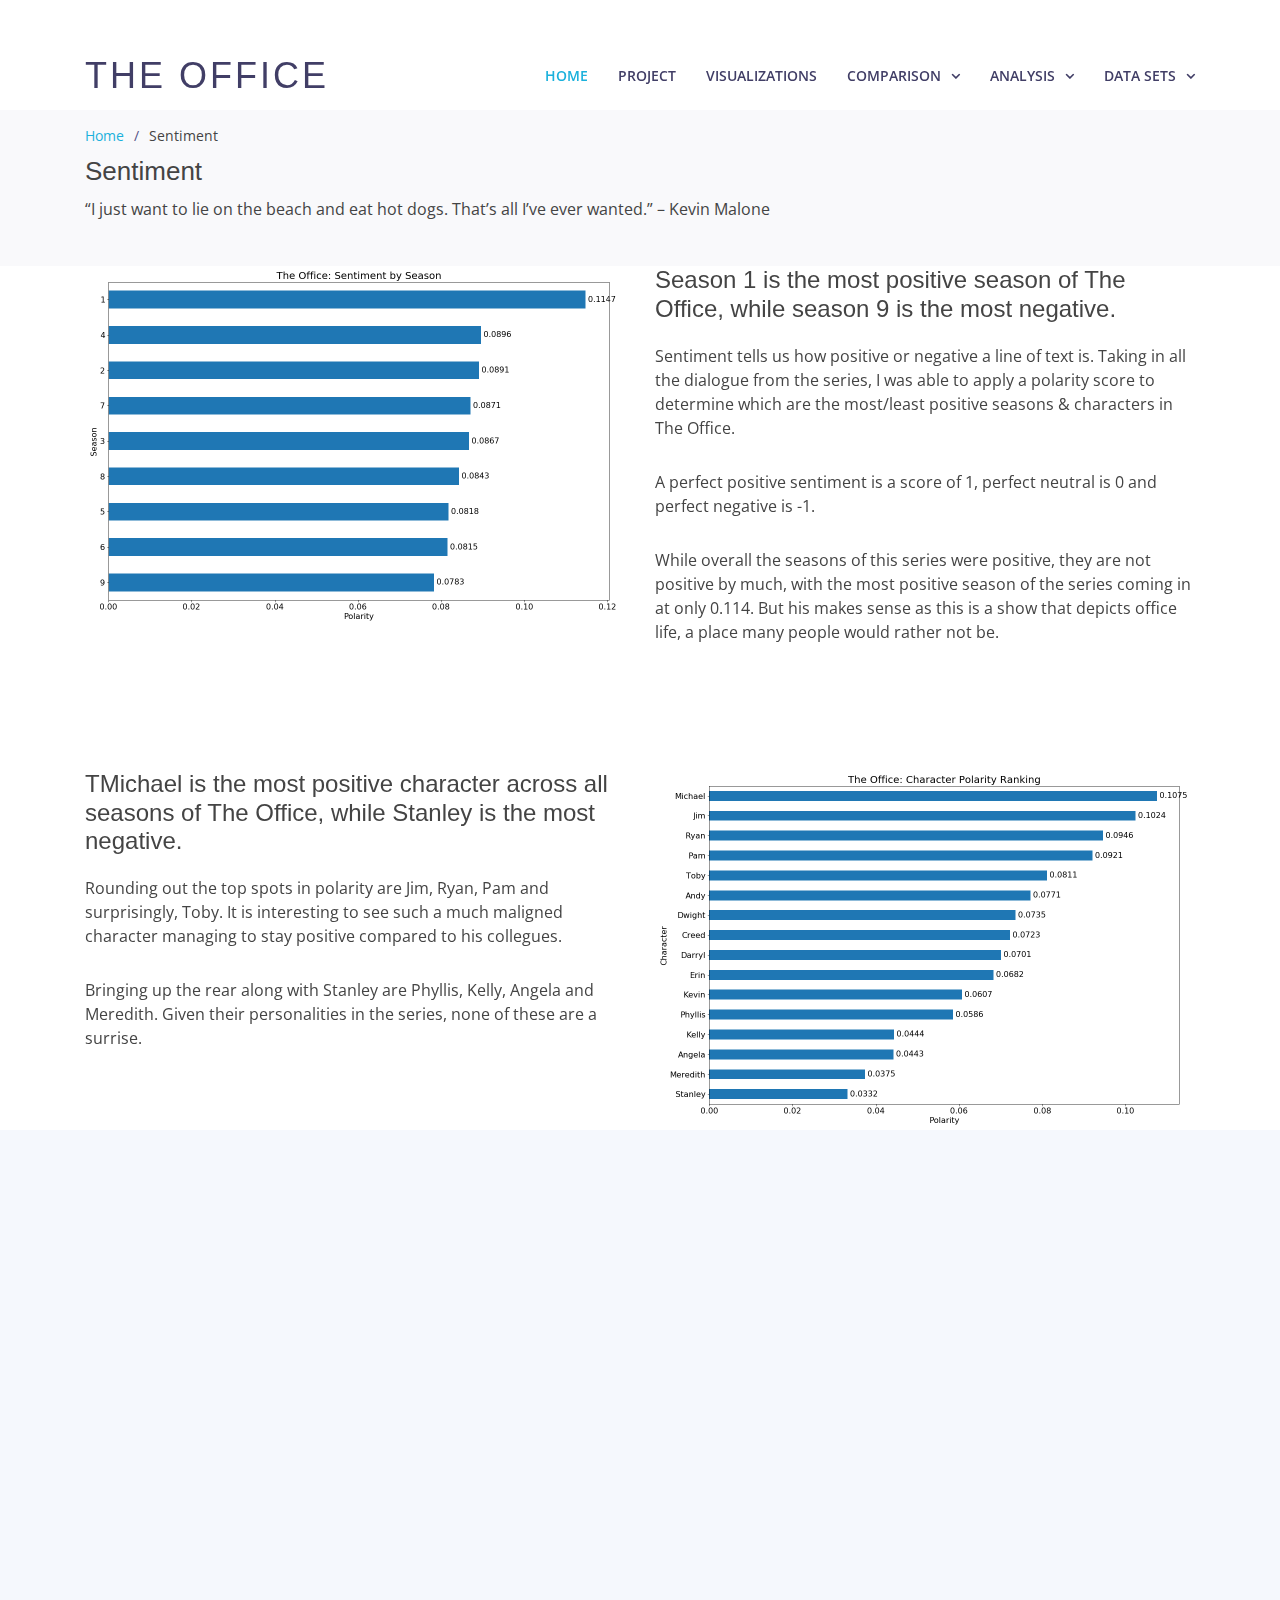
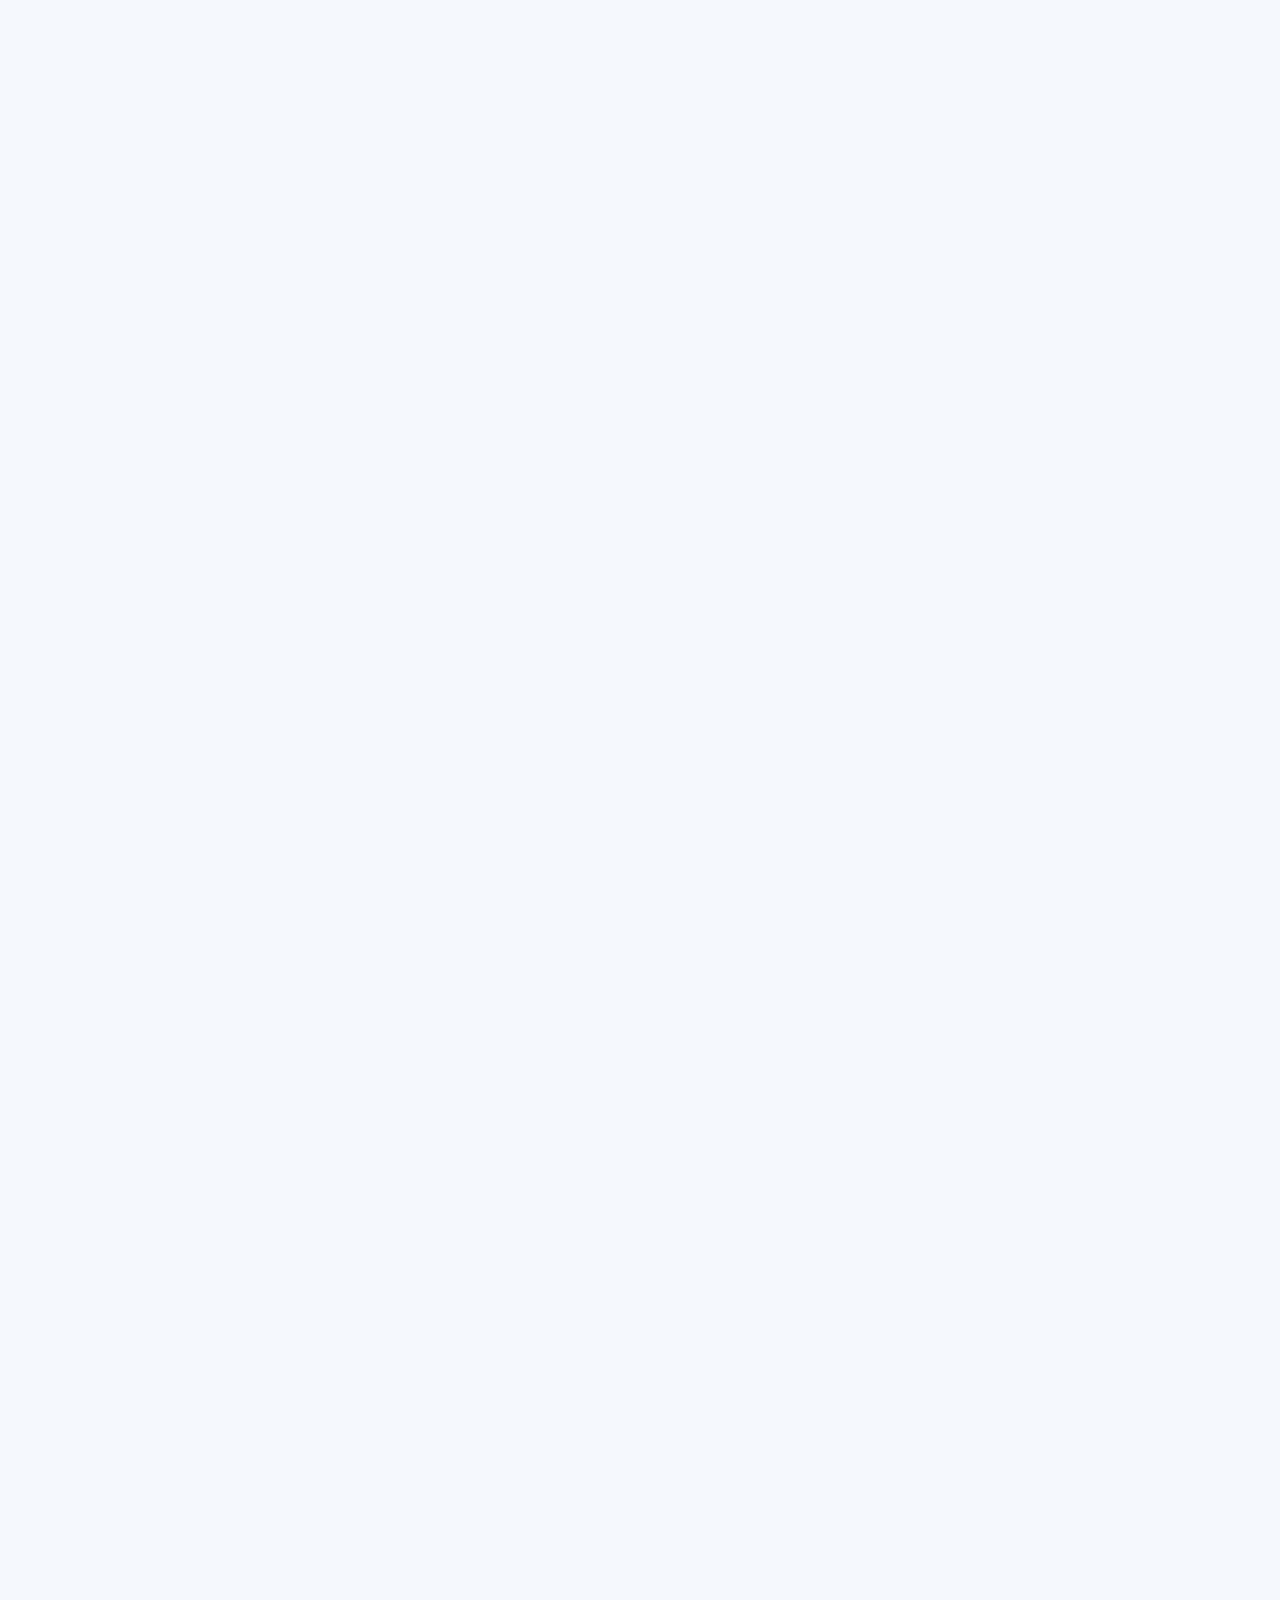
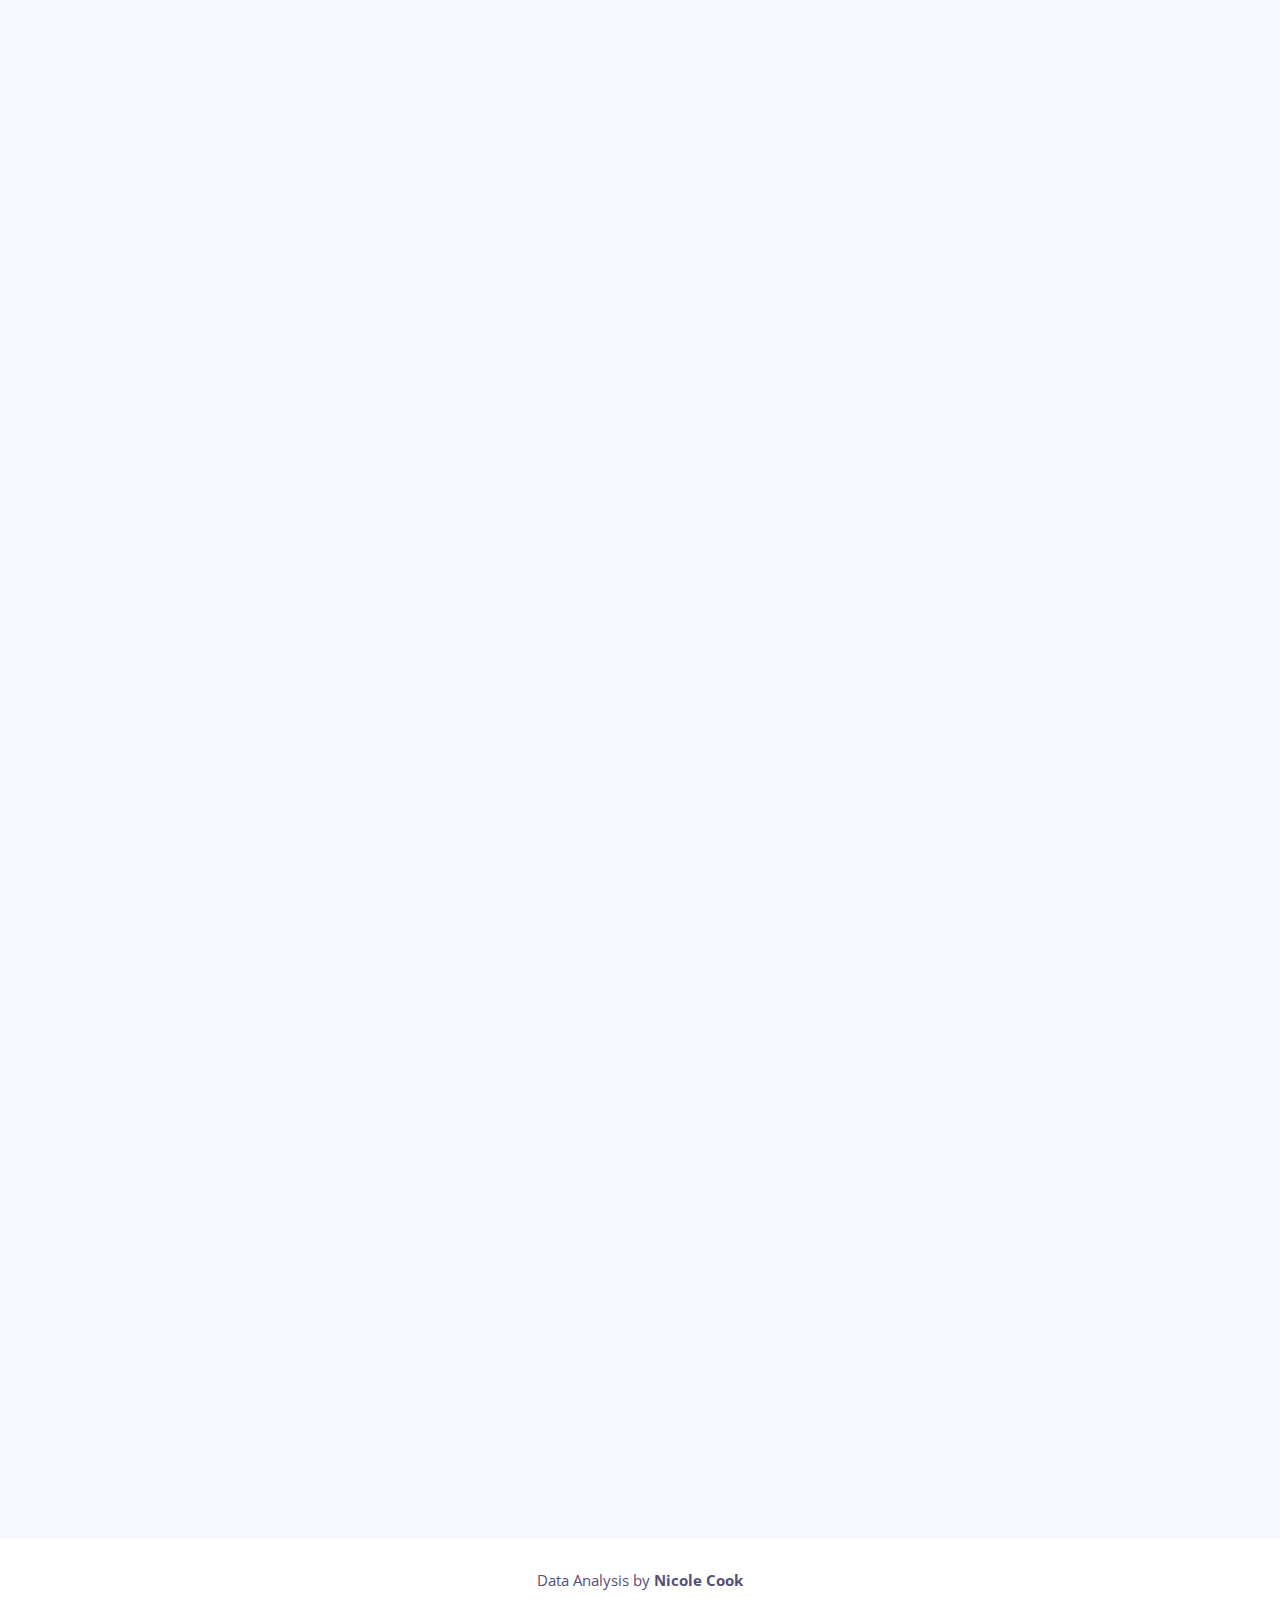
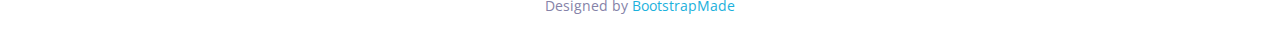
<file: WebVisualizations/sentiment.html>
<!DOCTYPE html>
<html lang="en">

<head>
  <meta charset="utf-8">
  <meta content="width=device-width, initial-scale=1.0" name="viewport">

  <title>The Office: An Analysis</title>
  <meta content="" name="descriptison">
  <meta content="" name="keywords">

  <!-- Favicons -->
  <link href="assets/img/favicon.png" rel="icon">
  <link href="assets/img/apple-touch-icon.png" rel="apple-touch-icon">

  <!-- Google Fonts -->
  <link href="https://fonts.googleapis.com/css?family=Open+Sans:300,300i,400,400i,600,600i,700,700i|Montserrat:300,400,500,600,700" rel="stylesheet">

  <!-- Vendor CSS Files -->
  <link href="assets/vendor/bootstrap/css/bootstrap.min.css" rel="stylesheet">
  <link href="assets/vendor/font-awesome/css/font-awesome.min.css" rel="stylesheet">
  <link href="assets/vendor/ionicons/css/ionicons.min.css" rel="stylesheet">
  <link href="assets/vendor/venobox/venobox.css" rel="stylesheet">
  <link href="assets/vendor/owl.carousel/assets/owl.carousel.min.css" rel="stylesheet">
  <link href="assets/vendor/aos/aos.css" rel="stylesheet">

  <!-- Template Main CSS File -->
  <link href="assets/css/style.css" rel="stylesheet">

  <!-- =======================================================
  * Template Name: Rapid - v2.2.0
  * Template URL: https://bootstrapmade.com/rapid-multipurpose-bootstrap-business-template/
  * Author: BootstrapMade.com
  * License: https://bootstrapmade.com/license/
  ======================================================== -->
</head>

<body>

  <!-- ======= Header ======= -->
  <header id="header" class="fixed-top header-transparent">
    <div class="container d-flex align-items-center">

      <h1 class="logo mr-auto"><a href="index.html">The Office</a></h1>
      <!-- Uncomment below if you prefer to use an image logo -->
      <!-- <a href="index.html" class="logo mr-auto"><img src="assets/img/logo.png" alt="" class="img-fluid"></a>-->

      <nav class="main-nav d-none d-lg-block">
        <ul>
          <li class="active"><a href="index.html">Home</a></li>
          <li><a href="#about">Project</a></li>
          <li><a href="#visualization">Visualizations</a></li>
          <li class="drop-down"><a href="comparison.html">Comparison</a>
            <ul>
                  <li><a href="comparison.html#compranking">Ranking Comparison</a></li>
                  <li><a href="comparison.html#compbox">Outlier Comparison</a></li>
                  <li><a href="comparison.html#compdialogue">Dialogue Comparison</a></li>
                  <li><a href="comparison.html#compchardialogue">Character Dialogue Comparison</a></li>
                  <li><a href="comparison.html#csentiment">Sentiment Comparison</a></li>
                  <li><a href="comparison.html#compcloud">Word Cloud Comparison</a></li>
            </ul>
          </li>
          <li class="drop-down"><a href="#">Analysis</a>
            <ul>
              <li class="drop-down"><a href="rating.html">Rating</a>
                <ul>
                  <li><a href="rating.html#srating">Season Rating</a></li>
                  <li><a href="rating.html#episode">Episode Rankings</a></li>
                  <li><a href="rating.html#sbox">Series Outliers</a></li>
                  <li><a href="rating.html#eboxplot">Episode Outliers</a></li>
                </ul>
              </li>
              <li class="drop-down"><a href="dialogue.html">Dialogue</a>
                <ul>
                  <li><a href="dialogue.html#odialogue">Overall Dialogue</a></li>
                  <li><a href="dialogue.html#sdialogue">Season Dialogue</a></li>
                  <li><a href="dialogue.html#cdialogue">Character Dialogue</a></li>
                </ul>
              </li>
              <li class="drop-down"><a href="sentiment.html">Sentiment</a>
                <ul>
                  <li><a href="sentiment.html">Overall Sentiment</a></li>
                  <li><a href="#csentiment">Character Sentiment</a></li>
                </ul>
              </li>
              <li class="drop-down"><a href="wordcloud.html">Word Cloud</a>
                <ul>
                  <li><a href="wordcloud.html#ocloud">Overall Word Cloud</a></li>
                  <li><a href="wordcloud.html#ccloud">Character Word Cloud</a></li>
                </ul>
              </li>
            </ul>
          <li>  
            <ul>
              <li class="drop-down"><a href="#">Data Sets</a>
                <ul>
                  <li><a href="ratingsdata.html">Ratings Data</a></li>
                  <li><a href="dialoguedata.html">Dialogue Data</a></li>
                </ul>
              </li>
            </ul>
          </li>
        </ul>
      </nav><!-- .main-nav-->

    </div>
  </header><!-- End Header -->

    </div>
  </header><!-- End Header -->

  <main id="main">

    <!-- ======= Breadcrumbs ======= -->
    <section id="breadcrumbs" class="breadcrumbs">
      <div class="container">

        <ol>
          <li><a href="index.html">Home</a></li>
          <li>Sentiment</li>
        </ol>
        <h2>Sentiment</h2>
        <p>“I just want to lie on the beach and eat hot dogs. That’s all I’ve ever wanted.” – Kevin Malone</p>
        

      </div>
    </section><!-- End Breadcrumbs -->

  <!-- ======= Season Sentiment ======= -->
  <section id="ssentiment" class="ssentiment">
    <div class="container" data-aos="fade-up">

      <div class="row feature-item">
        <div class="col-lg-6" data-aos="fade-right" data-aos-delay="100">
          <a href = "images/season_sentiment.png" target=_blank><img src = "images/season_sentiment.png" class="img-fluid" alt="Season Sentiment"></a>
        </div>
        <div class="col-lg-6 wow fadeInUp pt-5 pt-lg-0" data-aos="fade-left" data-aos-delay="150">
          <h4>Season 1 is the most positive season of The Office, while season 9 is the most negative.</h4>
          <p>Sentiment tells us how positive or negative a line of text is. Taking in all the dialogue from the series, I was able to apply a polarity score to determine which are the most/least positive seasons & characters in The Office.</p>
          <p>A perfect positive sentiment is a score of 1, perfect neutral is 0 and perfect negative is -1.</p>
          <p>While overall the seasons of this series were positive, they are not positive by much, with the most positive season of the series coming in at only 0.114. But his makes sense as this is a show that depicts office life, a place many people would rather not be.</p>
        </div>
      </div>

      
<div class="row feature-item mt-5 pt-5">
        <div class="col-lg-6 wow fadeInUp order-1 order-lg-2" data-aos="fade-left" data-aos-delay="100">
          <a href = "images/character_sentiment.png" target=_blank><img src = "images/character_sentiment.png" class="img-fluid" alt="Character Sentiment"></a>
        </div>
        <div class="col-lg-6 wow fadeInUp pt-4 pt-lg-0 order-2 order-lg-1" data-aos="fade-right" data-aos-delay="150">
          <h4>TMichael is the most positive character across all seasons of The Office, while Stanley is the most negative.</h4>
          <p>
            Rounding out the top spots in polarity are Jim, Ryan, Pam and surprisingly, Toby. It is interesting to see such a much maligned character managing to stay positive compared to his collegues.
          </p>
          <p>
            Bringing up the rear along with Stanley are Phyllis, Kelly, Angela and Meredith. Given their personalities in the series, none of these are a surrise.
          </p>
        </div>

      </div>

    </div>
  </section><!-- End Season Sentiment Section --> 

 <!-- ======= Character Sentiment Section ======= -->
 <section id="csentiment" class="csentiment section-bg">
  <div class="container" data-aos="fade-up">

    <header class="section-header">
      <h3>Sentiment by Character</h3>
      <p>See below for each character's positivity score for each season.</p>
    </header>

    <div class="row">

      <div class="col-sm-12 col-md-6 col-lg-6">
        <div class="box">
          <h4 class="title">Michael</h4>
          <a href = "images/michael_sentiment.png" target=_blank><img src = "images/michael_sentiment.png" class="img-fluid" alt="Michael Sentiment by Season"></a>
        </div>
      </div>
      <div class="col-sm-12 col-md-6 col-lg-6">
        <div class="box">
          <h4 class="title">Dwight</h4>
          <a href = "images/dwight_sentiment.png" target=_blank><img src = "images/dwight_sentiment.png" class="img-fluid" alt="Dwight Sentiment by Season"></a>
        </div>
      </div>
      <div class="col-sm-12 col-md-6 col-lg-6">
        <div class="box">
          <h4 class="title">Jim</h4>
          <a href = "images/jim_sentiment.png" target=_blank><img src = "images/jim_sentiment.png" class="img-fluid" alt="Jim Sentiment by Season"></a>
        </div>
      </div>
      <div class="col-sm-12 col-md-6 col-lg-6">
        <div class="box">
          <h4 class="title">Pam</h4>
          <a href = "images/pam_sentiment.png" target=_blank><img src = "images/pam_sentiment.png" class="img-fluid" alt="Pam Sentiment by Season"></a>
        </div>
      </div>
      <div class="col-sm-12 col-md-6 col-lg-6">
        <div class="box">
          <h4 class="title">Andy</h4>
          <a href = "images/andy_sentiment.png" target=_blank><img src = "images/andy_sentiment.png" class="img-fluid" alt="Andy Sentiment by Season"></a>
        </div>
      </div>
      <div class="col-sm-12 col-md-6 col-lg-6">
        <div class="box">
          <h4 class="title">Angela</h4>
          <a href = "images/angela_sentiment.png" target=_blank><img src = "images/angela_sentiment.png" class="img-fluid" alt="Angela Sentiment by Season"></a>
        </div>
      </div>
      <div class="col-sm-12 col-md-6 col-lg-6">
        <div class="box">
          <h4 class="title">Kevin</h4>
          <a href = "images/kevin_sentiment.png" target=_blank><img src = "images/kevin_sentiment.png" class="img-fluid" alt="Kevin Sentiment by Season"></a>
        </div>
      </div>
      <div class="col-sm-12 col-md-6 col-lg-6">
        <div class="box">
          <h4 class="title">Erin</h4>
          <a href = "images/erin_sentiment.png" target=_blank><img src = "images/erin_sentiment.png" class="img-fluid" alt="Erin Sentiment by Season"></a>
        </div>
      </div>
      <div class="col-sm-12 col-md-6 col-lg-6">
        <div class="box">
          <h4 class="title">Oscar</h4>
          <a href = "images/oscar_sentiment.png" target=_blank><img src = "images/oscar_sentiment.png" class="img-fluid" alt="Oscar Sentiment by Season"></a>
        </div>
      </div>
      <div class="col-sm-12 col-md-6 col-lg-6">
        <div class="box">
          <h4 class="title">Ryan</h4>
          <a href = "images/ryan_sentiment.png" target=_blank><img src = "images/ryan_sentiment.png" class="img-fluid" alt="Ryan Sentiment by Season"></a>
        </div>
      </div>
      <div class="col-sm-12 col-md-6 col-lg-6">
        <div class="box">
          <h4 class="title">Darryl</h4>
          <a href = "images/darryl_sentiment.png" target=_blank><img src = "images/darryl_sentiment.png" class="img-fluid" alt="Darryl Sentiment by Season"></a>
        </div>
      </div>
      <div class="col-sm-12 col-md-6 col-lg-6">
        <div class="box">
          <h4 class="title">Phyllis</h4>
          <a href = "images/phyllis_sentiment.png" target=_blank><img src = "images/phyllis_sentiment.png" class="img-fluid" alt="Phyllis Sentiment by Season"></a>
        </div>
      </div>
      <div class="col-sm-12 col-md-6 col-lg-6">
        <div class="box">
          <h4 class="title">Kelly</h4>
          <a href = "images/kelly_sentiment.png" target=_blank><img src = "images/kelly_sentiment.png" class="img-fluid" alt="Kelly Sentiment by Season"></a>
        </div>
      </div>
      <div class="col-sm-12 col-md-6 col-lg-6">
        <div class="box">
          <h4 class="title">Toby</h4>
          <a href = "images/toby_sentiment.png" target=_blank><img src = "images/toby_sentiment.png" class="img-fluid" alt="Toby Sentiment by Season"></a>
        </div>
      </div>
      <div class="col-sm-12 col-md-6 col-lg-6">
        <div class="box">
          <h4 class="title">Meredith</h4>
          <a href = "images/meredith_sentiment.png" target=_blank><img src = "images/meredith_sentiment.png" class="img-fluid" alt="Meredith Sentiment by Season"></a>
        </div>
      </div>
      <div class="col-sm-12 col-md-6 col-lg-6">
        <div class="box">
          <h4 class="title">Stanley</h4>
          <a href = "images/stanley_sentiment.png" target=_blank><img src = "images/stanley_sentiment.png" class="img-fluid" alt="Stanley Sentiment by Season"></a>
        </div>
      </div>
      <div class="col-sm-12 col-md-6 col-lg-6">
        <div class="box">
          <h4 class="title">Creed</h4>
          <a href = "images/creed_sentiment.png" target=_blank><img src = "images/creed_sentiment.png" class="img-fluid" alt="Creed Sentiment by Season"></a>
        </div>
      </div>
  </div>
</section><!-- End Character Sentiment Section -->


  </main><!-- End #main -->

 <!-- ======= Footer ======= -->
<footer id="footer" class="footer-alt">
  <div class="container">
    <div class="copyright">
      Data Analysis by <strong>Nicole Cook</strong>
    </div>
    <div class="credits">
      <!--
      All the links in the footer should remain intact.
      You can delete the links only if you purchased the pro version.
      Licensing information: https://bootstrapmade.com/license/
      Purchase the pro version with working PHP/AJAX contact form: https://bootstrapmade.com/buy/?theme=Rapid
    -->
      Designed by <a href="https://bootstrapmade.com/">BootstrapMade</a>
    </div>
  </div>
</footer><!-- End  Footer -->

<a href="#" class="back-to-top"><i class="fa fa-chevron-up"></i></a>

<!-- Vendor JS Files -->
<script src="assets/vendor/jquery/jquery.min.js"></script>
<script src="assets/vendor/bootstrap/js/bootstrap.bundle.min.js"></script>
<script src="assets/vendor/jquery.easing/jquery.easing.min.js"></script>
<script src="assets/vendor/php-email-form/validate.js"></script>
<script src="assets/vendor/isotope-layout/isotope.pkgd.min.js"></script>
<script src="assets/vendor/counterup/counterup.min.js"></script>
<script src="assets/vendor/venobox/venobox.min.js"></script>
<script src="assets/vendor/owl.carousel/owl.carousel.min.js"></script>
<script src="assets/vendor/waypoints/jquery.waypoints.min.js"></script>
<script src="assets/vendor/aos/aos.js"></script>

<!-- Template Main JS File -->
<script src="assets/js/main.js"></script>

</body>

</html>
</file>
<file: WebVisualizations/assets/vendor/venobox/venobox.css>
/* ------ venobox.css --------*/
.vbox-overlay *, .vbox-overlay *:before, .vbox-overlay *:after{
    -webkit-backface-visibility: hidden;
    -webkit-box-sizing:border-box;
    -moz-box-sizing:border-box;
    box-sizing:border-box;
}
.vbox-overlay * { 
    -webkit-backface-visibility: visible;
    backface-visibility: visible;
}
.vbox-overlay{
    display: -webkit-flex;
    display: flex;
    -webkit-flex-direction: column;
    flex-direction: column;
    -webkit-justify-content: center;
    justify-content: center;
    -webkit-align-items: center;
    align-items: center;
    position: fixed;
    left: 0;
    top: 0;
    bottom: 0;
    right: 0;
    z-index: 999999;
}

/* ----- navigation ----- */
.vbox-title{
    width: 100%;
    height: 40px;
    float: left;
    text-align: center;
    line-height: 28px;
    font-size: 12px;
    padding: 6px 50px;
    overflow: hidden;
    position: fixed;
    display: none;
    left: 0;
    z-index: 89;
}
.vbox-close{
    cursor: pointer;
    position: fixed;
    top: -1px;
    right: 0;
    width: 50px;
    height: 40px;
    padding: 6px;
    display: block;
    background-position:10px center;
    overflow: hidden;
    font-size: 24px;
    line-height: 1;
    text-align: center;
    z-index: 99;
}
.vbox-left{
    cursor: pointer;
    position: fixed;
    left: 0;
    height: 40px;
    overflow: hidden;
    line-height: 28px;
    font-size: 12px;
    z-index: 99;
    display: flex;
    align-items:center;
}
.vbox-num{
    display: inline-block;
    margin: 6px 0 6px 15px;
}
/* ----- Social share ----- */
.vbox-share{
    line-height: 28px;
    font-size: 12px;
    overflow: hidden;
    position: fixed;
    left: 0;
    z-index: 98;
    display: flex;
    align-items:center;
    justify-content: center;
    width: 100%;
    text-align: center;
}
.vbox-share svg{
    max-height: 28px;
    width: 28px;
    z-index: 10;
    margin-left: 12px;
    margin-top: 6px;
    margin-bottom: 6px;
    vertical-align: middle;
}


/* ----- navigation ARROWS ----- */
.vbox-next, .vbox-prev{
    position: fixed;
    top: 50%;
    margin-top: -15px;
    overflow: hidden;
    cursor: pointer;
    display: block;
    width: 45px;
    height: 45px;
    z-index: 99;
}
.vbox-next span, .vbox-prev span{
    position: relative;
    width: 20px;
    height: 20px;
    border: 2px solid transparent;
    border-top-color: #B6B6B6;
    border-right-color: #B6B6B6;
    text-indent: -100px;
    position: absolute;
    top: 8px;
    display: block;
}
.vbox-prev{
    left: 15px;
}
.vbox-next{
    right: 15px;
}
.vbox-prev span{
    left: 10px;
    -ms-transform: rotate(-135deg);
    -webkit-transform: rotate(-135deg);
    transform: rotate(-135deg);
}
.vbox-next span{
    -ms-transform: rotate(45deg);
    -webkit-transform: rotate(45deg);
    transform: rotate(45deg);
    right: 10px;
}
/* ------- inline window ------ */
.vbox-inline{
    width: 420px;
    height: 315px;
    height: 70vh;
    padding: 10px;
    background: #fff;
    margin: 0 auto;
    overflow: auto;
    text-align: left;
}
/* ------- Video & iFrames window ------ */
.venoframe{
    max-width: 100%;
    width: 100%;
    border: none;
    width: 100%;
    height: 260px;
    height: 70vh;
}
.venoframe.vbvid{
    height: 260px;
}
@media (min-width: 768px) {
    .venoframe, .vbox-inline{
        width: 90%;
        height: 360px;
        height: 70vh;
    }
    .venoframe.vbvid{
        width: 640px;
        height: 360px;
    }
}
@media (min-width: 992px) {
    .venoframe, .vbox-inline{
        max-width: 1200px;
        width: 80%;
        height: 540px;
        height: 70vh;
    }
    .venoframe.vbvid{
        width: 960px;
        height: 540px;
    }
}
/* 
Please do NOT edit this part! 
or at least read this note: http://i.imgur.com/7C0ws9e.gif
*/
.vbox-open{
    overflow: hidden;
}
.vbox-container{
    position: absolute;
    left: 0;
    right: 0;
    top: 0;
    bottom: 0;
    overflow-x: hidden;
    overflow-y: scroll;
    overflow-scrolling: touch;
    -webkit-overflow-scrolling: touch;
    z-index: 20;
    max-height: 100%;

}

.vbox-content{
    text-align: center;
    float: left;
    width: 100%;
    position: relative;
    overflow: hidden;
    padding: 20px 4%;
}
.vbox-container img{
    max-width: 100%;
    height: auto;
}
.vbox-figlio{
    box-shadow: 0 0 12px rgba(0,0,0,0.19), 0 6px 6px rgba(0,0,0,0.23);
    max-width: 100%;
    text-align: initial;
}
img.vbox-figlio{
    -webkit-user-select: none;
-khtml-user-select: none;
-moz-user-select: none;
-o-user-select: none;
user-select: none;
}
.vbox-content.swipe-left{
    margin-left: -200px !important;
}
.vbox-content.swipe-right{
    margin-left: 200px !important;
}
.vbox-animated{
    webkit-transition: margin 300ms ease-out;
    transition: margin 300ms ease-out;
}

/* ---------- preloader ----------
 * SPINKIT 
 * http://tobiasahlin.com/spinkit/
-------------------------------- */
.sk-double-bounce,.sk-rotating-plane{width:40px;height:40px;margin:40px auto}.sk-rotating-plane{background-color:#333;-webkit-animation:sk-rotatePlane 1.2s infinite ease-in-out;animation:sk-rotatePlane 1.2s infinite ease-in-out}@-webkit-keyframes sk-rotatePlane{0%{-webkit-transform:perspective(120px) rotateX(0) rotateY(0);transform:perspective(120px) rotateX(0) rotateY(0)}50%{-webkit-transform:perspective(120px) rotateX(-180.1deg) rotateY(0);transform:perspective(120px) rotateX(-180.1deg) rotateY(0)}100%{-webkit-transform:perspective(120px) rotateX(-180deg) rotateY(-179.9deg);transform:perspective(120px) rotateX(-180deg) rotateY(-179.9deg)}}@keyframes sk-rotatePlane{0%{-webkit-transform:perspective(120px) rotateX(0) rotateY(0);transform:perspective(120px) rotateX(0) rotateY(0)}50%{-webkit-transform:perspective(120px) rotateX(-180.1deg) rotateY(0);transform:perspective(120px) rotateX(-180.1deg) rotateY(0)}100%{-webkit-transform:perspective(120px) rotateX(-180deg) rotateY(-179.9deg);transform:perspective(120px) rotateX(-180deg) rotateY(-179.9deg)}}.sk-double-bounce{position:relative}.sk-double-bounce .sk-child{width:100%;height:100%;border-radius:50%;background-color:#333;opacity:.6;position:absolute;top:0;left:0;-webkit-animation:sk-doubleBounce 2s infinite ease-in-out;animation:sk-doubleBounce 2s infinite ease-in-out}.sk-chasing-dots .sk-child,.sk-spinner-pulse,.sk-three-bounce .sk-child{background-color:#333;border-radius:100%}.sk-double-bounce .sk-double-bounce2{-webkit-animation-delay:-1s;animation-delay:-1s}@-webkit-keyframes sk-doubleBounce{0%,100%{-webkit-transform:scale(0);transform:scale(0)}50%{-webkit-transform:scale(1);transform:scale(1)}}@keyframes sk-doubleBounce{0%,100%{-webkit-transform:scale(0);transform:scale(0)}50%{-webkit-transform:scale(1);transform:scale(1)}}.sk-wave{margin:40px auto;width:50px;height:40px;text-align:center;font-size:10px}.sk-wave .sk-rect{background-color:#333;height:100%;width:6px;display:inline-block;-webkit-animation:sk-waveStretchDelay 1.2s infinite ease-in-out;animation:sk-waveStretchDelay 1.2s infinite ease-in-out}.sk-wave .sk-rect1{-webkit-animation-delay:-1.2s;animation-delay:-1.2s}.sk-wave .sk-rect2{-webkit-animation-delay:-1.1s;animation-delay:-1.1s}.sk-wave .sk-rect3{-webkit-animation-delay:-1s;animation-delay:-1s}.sk-wave .sk-rect4{-webkit-animation-delay:-.9s;animation-delay:-.9s}.sk-wave .sk-rect5{-webkit-animation-delay:-.8s;animation-delay:-.8s}@-webkit-keyframes sk-waveStretchDelay{0%,100%,40%{-webkit-transform:scaleY(.4);transform:scaleY(.4)}20%{-webkit-transform:scaleY(1);transform:scaleY(1)}}@keyframes sk-waveStretchDelay{0%,100%,40%{-webkit-transform:scaleY(.4);transform:scaleY(.4)}20%{-webkit-transform:scaleY(1);transform:scaleY(1)}}.sk-wandering-cubes{margin:40px auto;width:40px;height:40px;position:relative}.sk-wandering-cubes .sk-cube{background-color:#333;width:10px;height:10px;position:absolute;top:0;left:0;-webkit-animation:sk-wanderingCube 1.8s ease-in-out -1.8s infinite both;animation:sk-wanderingCube 1.8s ease-in-out -1.8s infinite both}.sk-chasing-dots,.sk-spinner-pulse{width:40px;height:40px;margin:40px auto}.sk-wandering-cubes .sk-cube2{-webkit-animation-delay:-.9s;animation-delay:-.9s}@-webkit-keyframes sk-wanderingCube{0%{-webkit-transform:rotate(0);transform:rotate(0)}25%{-webkit-transform:translateX(30px) rotate(-90deg) scale(.5);transform:translateX(30px) rotate(-90deg) scale(.5)}50%{-webkit-transform:translateX(30px) translateY(30px) rotate(-179deg);transform:translateX(30px) translateY(30px) rotate(-179deg)}50.1%{-webkit-transform:translateX(30px) translateY(30px) rotate(-180deg);transform:translateX(30px) translateY(30px) rotate(-180deg)}75%{-webkit-transform:translateX(0) translateY(30px) rotate(-270deg) scale(.5);transform:translateX(0) translateY(30px) rotate(-270deg) scale(.5)}100%{-webkit-transform:rotate(-360deg);transform:rotate(-360deg)}}@keyframes sk-wanderingCube{0%{-webkit-transform:rotate(0);transform:rotate(0)}25%{-webkit-transform:translateX(30px) rotate(-90deg) scale(.5);transform:translateX(30px) rotate(-90deg) scale(.5)}50%{-webkit-transform:translateX(30px) translateY(30px) rotate(-179deg);transform:translateX(30px) translateY(30px) rotate(-179deg)}50.1%{-webkit-transform:translateX(30px) translateY(30px) rotate(-180deg);transform:translateX(30px) translateY(30px) rotate(-180deg)}75%{-webkit-transform:translateX(0) translateY(30px) rotate(-270deg) scale(.5);transform:translateX(0) translateY(30px) rotate(-270deg) scale(.5)}100%{-webkit-transform:rotate(-360deg);transform:rotate(-360deg)}}.sk-spinner-pulse{-webkit-animation:sk-pulseScaleOut 1s infinite ease-in-out;animation:sk-pulseScaleOut 1s infinite ease-in-out}@-webkit-keyframes sk-pulseScaleOut{0%{-webkit-transform:scale(0);transform:scale(0)}100%{-webkit-transform:scale(1);transform:scale(1);opacity:0}}@keyframes sk-pulseScaleOut{0%{-webkit-transform:scale(0);transform:scale(0)}100%{-webkit-transform:scale(1);transform:scale(1);opacity:0}}.sk-chasing-dots{position:relative;text-align:center;-webkit-animation:sk-chasingDotsRotate 2s infinite linear;animation:sk-chasingDotsRotate 2s infinite linear}.sk-chasing-dots .sk-child{width:60%;height:60%;display:inline-block;position:absolute;top:0;-webkit-animation:sk-chasingDotsBounce 2s infinite ease-in-out;animation:sk-chasingDotsBounce 2s infinite ease-in-out}.sk-chasing-dots .sk-dot2{top:auto;bottom:0;-webkit-animation-delay:-1s;animation-delay:-1s}@-webkit-keyframes sk-chasingDotsRotate{100%{-webkit-transform:rotate(360deg);transform:rotate(360deg)}}@keyframes sk-chasingDotsRotate{100%{-webkit-transform:rotate(360deg);transform:rotate(360deg)}}@-webkit-keyframes sk-chasingDotsBounce{0%,100%{-webkit-transform:scale(0);transform:scale(0)}50%{-webkit-transform:scale(1);transform:scale(1)}}@keyframes sk-chasingDotsBounce{0%,100%{-webkit-transform:scale(0);transform:scale(0)}50%{-webkit-transform:scale(1);transform:scale(1)}}.sk-three-bounce{margin:40px auto;width:80px;text-align:center}.sk-three-bounce .sk-child{width:20px;height:20px;display:inline-block;-webkit-animation:sk-three-bounce 1.4s ease-in-out 0s infinite both;animation:sk-three-bounce 1.4s ease-in-out 0s infinite both}.sk-circle .sk-child:before,.sk-fading-circle .sk-circle:before{display:block;border-radius:100%;content:'';background-color:#333}.sk-three-bounce .sk-bounce1{-webkit-animation-delay:-.32s;animation-delay:-.32s}.sk-three-bounce .sk-bounce2{-webkit-animation-delay:-.16s;animation-delay:-.16s}@-webkit-keyframes sk-three-bounce{0%,100%,80%{-webkit-transform:scale(0);transform:scale(0)}40%{-webkit-transform:scale(1);transform:scale(1)}}@keyframes sk-three-bounce{0%,100%,80%{-webkit-transform:scale(0);transform:scale(0)}40%{-webkit-transform:scale(1);transform:scale(1)}}.sk-circle{margin:40px auto;width:40px;height:40px;position:relative}.sk-circle .sk-child{width:100%;height:100%;position:absolute;left:0;top:0}.sk-circle .sk-child:before{margin:0 auto;width:15%;height:15%;-webkit-animation:sk-circleBounceDelay 1.2s infinite ease-in-out both;animation:sk-circleBounceDelay 1.2s infinite ease-in-out both}.sk-circle .sk-circle2{-webkit-transform:rotate(30deg);-ms-transform:rotate(30deg);transform:rotate(30deg)}.sk-circle .sk-circle3{-webkit-transform:rotate(60deg);-ms-transform:rotate(60deg);transform:rotate(60deg)}.sk-circle .sk-circle4{-webkit-transform:rotate(90deg);-ms-transform:rotate(90deg);transform:rotate(90deg)}.sk-circle .sk-circle5{-webkit-transform:rotate(120deg);-ms-transform:rotate(120deg);transform:rotate(120deg)}.sk-circle .sk-circle6{-webkit-transform:rotate(150deg);-ms-transform:rotate(150deg);transform:rotate(150deg)}.sk-circle .sk-circle7{-webkit-transform:rotate(180deg);-ms-transform:rotate(180deg);transform:rotate(180deg)}.sk-circle .sk-circle8{-webkit-transform:rotate(210deg);-ms-transform:rotate(210deg);transform:rotate(210deg)}.sk-circle .sk-circle9{-webkit-transform:rotate(240deg);-ms-transform:rotate(240deg);transform:rotate(240deg)}.sk-circle .sk-circle10{-webkit-transform:rotate(270deg);-ms-transform:rotate(270deg);transform:rotate(270deg)}.sk-circle .sk-circle11{-webkit-transform:rotate(300deg);-ms-transform:rotate(300deg);transform:rotate(300deg)}.sk-circle .sk-circle12{-webkit-transform:rotate(330deg);-ms-transform:rotate(330deg);transform:rotate(330deg)}.sk-circle .sk-circle2:before{-webkit-animation-delay:-1.1s;animation-delay:-1.1s}.sk-circle .sk-circle3:before{-webkit-animation-delay:-1s;animation-delay:-1s}.sk-circle .sk-circle4:before{-webkit-animation-delay:-.9s;animation-delay:-.9s}.sk-circle .sk-circle5:before{-webkit-animation-delay:-.8s;animation-delay:-.8s}.sk-circle .sk-circle6:before{-webkit-animation-delay:-.7s;animation-delay:-.7s}.sk-circle .sk-circle7:before{-webkit-animation-delay:-.6s;animation-delay:-.6s}.sk-circle .sk-circle8:before{-webkit-animation-delay:-.5s;animation-delay:-.5s}.sk-circle .sk-circle9:before{-webkit-animation-delay:-.4s;animation-delay:-.4s}.sk-circle .sk-circle10:before{-webkit-animation-delay:-.3s;animation-delay:-.3s}.sk-circle .sk-circle11:before{-webkit-animation-delay:-.2s;animation-delay:-.2s}.sk-circle .sk-circle12:before{-webkit-animation-delay:-.1s;animation-delay:-.1s}@-webkit-keyframes sk-circleBounceDelay{0%,100%,80%{-webkit-transform:scale(0);transform:scale(0)}40%{-webkit-transform:scale(1);transform:scale(1)}}@keyframes sk-circleBounceDelay{0%,100%,80%{-webkit-transform:scale(0);transform:scale(0)}40%{-webkit-transform:scale(1);transform:scale(1)}}.sk-cube-grid{width:40px;height:40px;margin:40px auto}.sk-cube-grid .sk-cube{width:33.33%;height:33.33%;background-color:#333;float:left;-webkit-animation:sk-cubeGridScaleDelay 1.3s infinite ease-in-out;animation:sk-cubeGridScaleDelay 1.3s infinite ease-in-out}.sk-cube-grid .sk-cube1{-webkit-animation-delay:.2s;animation-delay:.2s}.sk-cube-grid .sk-cube2{-webkit-animation-delay:.3s;animation-delay:.3s}.sk-cube-grid .sk-cube3{-webkit-animation-delay:.4s;animation-delay:.4s}.sk-cube-grid .sk-cube4{-webkit-animation-delay:.1s;animation-delay:.1s}.sk-cube-grid .sk-cube5{-webkit-animation-delay:.2s;animation-delay:.2s}.sk-cube-grid .sk-cube6{-webkit-animation-delay:.3s;animation-delay:.3s}.sk-cube-grid .sk-cube7{-webkit-animation-delay:0ms;animation-delay:0ms}.sk-cube-grid .sk-cube8{-webkit-animation-delay:.1s;animation-delay:.1s}.sk-cube-grid .sk-cube9{-webkit-animation-delay:.2s;animation-delay:.2s}@-webkit-keyframes sk-cubeGridScaleDelay{0%,100%,70%{-webkit-transform:scale3D(1,1,1);transform:scale3D(1,1,1)}35%{-webkit-transform:scale3D(0,0,1);transform:scale3D(0,0,1)}}@keyframes sk-cubeGridScaleDelay{0%,100%,70%{-webkit-transform:scale3D(1,1,1);transform:scale3D(1,1,1)}35%{-webkit-transform:scale3D(0,0,1);transform:scale3D(0,0,1)}}.sk-fading-circle{margin:40px auto;width:40px;height:40px;position:relative}.sk-fading-circle .sk-circle{width:100%;height:100%;position:absolute;left:0;top:0}.sk-fading-circle .sk-circle:before{margin:0 auto;width:15%;height:15%;-webkit-animation:sk-circleFadeDelay 1.2s infinite ease-in-out both;animation:sk-circleFadeDelay 1.2s infinite ease-in-out both}.sk-fading-circle .sk-circle2{-webkit-transform:rotate(30deg);-ms-transform:rotate(30deg);transform:rotate(30deg)}.sk-fading-circle .sk-circle3{-webkit-transform:rotate(60deg);-ms-transform:rotate(60deg);transform:rotate(60deg)}.sk-fading-circle .sk-circle4{-webkit-transform:rotate(90deg);-ms-transform:rotate(90deg);transform:rotate(90deg)}.sk-fading-circle .sk-circle5{-webkit-transform:rotate(120deg);-ms-transform:rotate(120deg);transform:rotate(120deg)}.sk-fading-circle .sk-circle6{-webkit-transform:rotate(150deg);-ms-transform:rotate(150deg);transform:rotate(150deg)}.sk-fading-circle .sk-circle7{-webkit-transform:rotate(180deg);-ms-transform:rotate(180deg);transform:rotate(180deg)}.sk-fading-circle .sk-circle8{-webkit-transform:rotate(210deg);-ms-transform:rotate(210deg);transform:rotate(210deg)}.sk-fading-circle .sk-circle9{-webkit-transform:rotate(240deg);-ms-transform:rotate(240deg);transform:rotate(240deg)}.sk-fading-circle .sk-circle10{-webkit-transform:rotate(270deg);-ms-transform:rotate(270deg);transform:rotate(270deg)}.sk-fading-circle .sk-circle11{-webkit-transform:rotate(300deg);-ms-transform:rotate(300deg);transform:rotate(300deg)}.sk-fading-circle .sk-circle12{-webkit-transform:rotate(330deg);-ms-transform:rotate(330deg);transform:rotate(330deg)}.sk-fading-circle .sk-circle2:before{-webkit-animation-delay:-1.1s;animation-delay:-1.1s}.sk-fading-circle .sk-circle3:before{-webkit-animation-delay:-1s;animation-delay:-1s}.sk-fading-circle .sk-circle4:before{-webkit-animation-delay:-.9s;animation-delay:-.9s}.sk-fading-circle .sk-circle5:before{-webkit-animation-delay:-.8s;animation-delay:-.8s}.sk-fading-circle .sk-circle6:before{-webkit-animation-delay:-.7s;animation-delay:-.7s}.sk-fading-circle .sk-circle7:before{-webkit-animation-delay:-.6s;animation-delay:-.6s}.sk-fading-circle .sk-circle8:before{-webkit-animation-delay:-.5s;animation-delay:-.5s}.sk-fading-circle .sk-circle9:before{-webkit-animation-delay:-.4s;animation-delay:-.4s}.sk-fading-circle .sk-circle10:before{-webkit-animation-delay:-.3s;animation-delay:-.3s}.sk-fading-circle .sk-circle11:before{-webkit-animation-delay:-.2s;animation-delay:-.2s}.sk-fading-circle .sk-circle12:before{-webkit-animation-delay:-.1s;animation-delay:-.1s}@-webkit-keyframes sk-circleFadeDelay{0%,100%,39%{opacity:0}40%{opacity:1}}@keyframes sk-circleFadeDelay{0%,100%,39%{opacity:0}40%{opacity:1}}.sk-folding-cube{margin:40px auto;width:40px;height:40px;position:relative;-webkit-transform:rotateZ(45deg);transform:rotateZ(45deg)}.sk-folding-cube .sk-cube{float:left;width:50%;height:50%;position:relative;-webkit-transform:scale(1.1);-ms-transform:scale(1.1);transform:scale(1.1)}.sk-folding-cube .sk-cube:before{content:'';position:absolute;top:0;left:0;width:100%;height:100%;background-color:#333;-webkit-animation:sk-foldCubeAngle 2.4s infinite linear both;animation:sk-foldCubeAngle 2.4s infinite linear both;-webkit-transform-origin:100% 100%;-ms-transform-origin:100% 100%;transform-origin:100% 100%}.sk-folding-cube .sk-cube2{-webkit-transform:scale(1.1) rotateZ(90deg);transform:scale(1.1) rotateZ(90deg)}.sk-folding-cube .sk-cube3{-webkit-transform:scale(1.1) rotateZ(180deg);transform:scale(1.1) rotateZ(180deg)}.sk-folding-cube .sk-cube4{-webkit-transform:scale(1.1) rotateZ(270deg);transform:scale(1.1) rotateZ(270deg)}.sk-folding-cube .sk-cube2:before{-webkit-animation-delay:.3s;animation-delay:.3s}.sk-folding-cube .sk-cube3:before{-webkit-animation-delay:.6s;animation-delay:.6s}.sk-folding-cube .sk-cube4:before{-webkit-animation-delay:.9s;animation-delay:.9s}@-webkit-keyframes sk-foldCubeAngle{0%,10%{-webkit-transform:perspective(140px) rotateX(-180deg);transform:perspective(140px) rotateX(-180deg);opacity:0}25%,75%{-webkit-transform:perspective(140px) rotateX(0);transform:perspective(140px) rotateX(0);opacity:1}100%,90%{-webkit-transform:perspective(140px) rotateY(180deg);transform:perspective(140px) rotateY(180deg);opacity:0}}@keyframes sk-foldCubeAngle{0%,10%{-webkit-transform:perspective(140px) rotateX(-180deg);transform:perspective(140px) rotateX(-180deg);opacity:0}25%,75%{-webkit-transform:perspective(140px) rotateX(0);transform:perspective(140px) rotateX(0);opacity:1}100%,90%{-webkit-transform:perspective(140px) rotateY(180deg);transform:perspective(140px) rotateY(180deg);opacity:0}}
</file>
<file: WebVisualizations/assets/css/style.css>
/**
* Template Name: Rapid - v2.2.0
* Template URL: https://bootstrapmade.com/rapid-multipurpose-bootstrap-business-template/
* Author: BootstrapMade.com
* License: https://bootstrapmade.com/license/
*/

/*--------------------------------------------------------------
# General
--------------------------------------------------------------*/
body {
  background: #fff;
  color: #444;
  font-family: "Open Sans", sans-serif;
}

a {
  color: #1bb1dc;
  transition: 0.5s;
}

a:hover, a:active, a:focus {
  color: #0a98c0;
  outline: none;
  text-decoration: none;
}

p {
  padding: 0;
  margin: 0 0 30px 0;
}

h1, h2, h3, h4, h5, h6 {
  font-family: "American Typewriter Medium", sans-serif;
  font-weight: 400;
  margin: 0 0 20px 0;
  padding: 0;
}

/* Back to top button */
.back-to-top {
  position: fixed;
  display: none;
  background: #1bb1dc;
  color: #fff;
  width: 44px;
  height: 44px;
  text-align: center;
  line-height: 1;
  font-size: 16px;
  border-radius: 50%;
  right: 15px;
  bottom: 15px;
  transition: background 0.5s;
  z-index: 11;
}

.back-to-top i {
  padding-top: 12px;
  color: #fff;
}

@media (max-width: 768px) {
  .back-to-top {
    bottom: 15px;
  }
}

/* Prelaoder */
#preloader {
  position: fixed;
  top: 0;
  left: 0;
  right: 0;
  bottom: 0;
  z-index: 9999;
  overflow: hidden;
  background: #fff;
}

#preloader:before {
  content: "";
  position: fixed;
  top: calc(50% - 30px);
  left: calc(50% - 30px);
  border: 6px solid #f2f2f2;
  border-top: 6px solid #1bb1dc;
  border-radius: 50%;
  width: 60px;
  height: 60px;
  -webkit-animation: animate-preloader 1s linear infinite;
  animation: animate-preloader 1s linear infinite;
}

@-webkit-keyframes animate-preloader {
  0% {
    transform: rotate(0deg);
  }
  100% {
    transform: rotate(360deg);
  }
}

@keyframes animate-preloader {
  0% {
    transform: rotate(0deg);
  }
  100% {
    transform: rotate(360deg);
  }
}

/*--------------------------------------------------------------
# Disable aos animation delay on mobile devices
--------------------------------------------------------------*/
@media screen and (max-width: 768px) {
  [data-aos-delay] {
    transition-delay: 0 !important;
  }
}

/*--------------------------------------------------------------
# Top Bar
--------------------------------------------------------------*/
#topbar {
  background: #fff;
  height: 40px;
  font-size: 16px;
  transition: all 0.5s;
}

#topbar.topbar-transparent {
  background: transparent;
}

#topbar.topbar-scrolled {
  top: -40px;
}

#topbar .social-links a {
  color: #413e66;
  padding-left: 20px;
  display: inline-block;
  line-height: 1px;
  transition: 0.3s;
}

#topbar .social-links a:hover {
  color: #1bb1dc;
}

#topbar .social-links a:first-child {
  border-left: 0;
}

/*--------------------------------------------------------------
# Header
--------------------------------------------------------------*/
#header {
  background: #fff;
  transition: all 0.5s;
  z-index: 997;
  padding: 15px 0;
  top: 40px;
}

#header.header-transparent {
  background: transparent;
}

#header.header-scrolled {
  top: 0;
  background: #fff;
  box-shadow: 0px 0px 30px rgba(127, 137, 161, 0.3);
}

#header .logo {
  font-size: 36px;
  margin: 0;
  padding: 0;
  line-height: 1;
  font-weight: 400;
  letter-spacing: 3px;
  text-transform: uppercase;
}

#header .logo a {
  color: #413e66;
}

#header .logo img {
  max-height: 40px;
}

@media (max-width: 992px) {
  #header {
    top: 0;
  }
  #header .logo {
    font-size: 28px;
  }
}

/*--------------------------------------------------------------
# Navigation Menu
--------------------------------------------------------------*/
/* Desktop Navigation */
.main-nav {
  /* Drop Down */
  /* Deep Drop Down */
}

.main-nav, .main-nav * {
  margin: 0;
  padding: 0;
  list-style: none;
}

.main-nav > ul > li {
  position: relative;
  white-space: nowrap;
  float: left;
  padding-left: 30px;
}

.main-nav a {
  display: block;
  position: relative;
  color: #413e66;
  padding: 10px 0;
  transition: 0.3s;
  font-size: 14px;
  font-family: "Open Sans", sans-serif;
  text-transform: uppercase;
  font-weight: 600;
}

.main-nav a:hover, .main-nav .active > a, .main-nav li:hover > a {
  color: #1bb1dc;
  text-decoration: none;
}

.main-nav .drop-down ul {
  display: block;
  position: absolute;
  left: 15px;
  top: calc(100% - 30px);
  z-index: 99;
  opacity: 0;
  visibility: hidden;
  padding: 10px 0;
  background: #fff;
  box-shadow: 0px 0px 30px rgba(127, 137, 161, 0.25);
  transition: ease all 0.3s;
}

.main-nav .drop-down:hover > ul {
  opacity: 1;
  top: 100%;
  visibility: visible;
}

.main-nav .drop-down li {
  min-width: 180px;
  position: relative;
}

.main-nav .drop-down ul a {
  padding: 10px 20px;
  font-size: 14px;
  font-weight: 500;
  text-transform: none;
  color: #065e77;
}

.main-nav .drop-down ul a:hover, .main-nav .drop-down ul .active > a, .main-nav .drop-down ul li:hover > a {
  color: #1bb1dc;
}

.main-nav .drop-down > a:after {
  content: "\f107";
  font-family: FontAwesome;
  padding-left: 10px;
}

.main-nav .drop-down .drop-down ul {
  top: 0;
  left: calc(100% - 30px);
}

.main-nav .drop-down .drop-down:hover > ul {
  opacity: 1;
  top: 0;
  left: 100%;
}

.main-nav .drop-down .drop-down > a {
  padding-right: 35px;
}

.main-nav .drop-down .drop-down > a:after {
  content: "\f105";
  position: absolute;
  right: 15px;
}

/* Mobile Navigation */
.mobile-nav {
  position: fixed;
  top: 0;
  bottom: 0;
  z-index: 9999;
  overflow-y: auto;
  left: -260px;
  width: 260px;
  padding-top: 18px;
  background: rgba(40, 38, 70, 0.8);
  transition: 0.4s;
}

.mobile-nav * {
  margin: 0;
  padding: 0;
  list-style: none;
}

.mobile-nav a {
  display: block;
  position: relative;
  color: #fff;
  padding: 10px 20px;
  font-weight: 500;
}

.mobile-nav a:hover, .mobile-nav .active > a, .mobile-nav li:hover > a {
  color: #8dc2fa;
  text-decoration: none;
}

.mobile-nav .drop-down > a:after {
  content: "\f078";
  font-family: FontAwesome;
  padding-left: 10px;
  position: absolute;
  right: 15px;
}

.mobile-nav .active.drop-down > a:after {
  content: "\f077";
}

.mobile-nav .drop-down > a {
  padding-right: 35px;
}

.mobile-nav .drop-down ul {
  display: none;
  overflow: hidden;
}

.mobile-nav .drop-down li {
  padding-left: 20px;
}

.mobile-nav-toggle {
  position: fixed;
  right: 0;
  top: 0;
  z-index: 9998;
  border: 0;
  background: none;
  font-size: 24px;
  transition: all 0.4s;
  outline: none !important;
  line-height: 1;
  cursor: pointer;
  text-align: right;
}

.mobile-nav-toggle i {
  margin: 18px 18px 0 0;
  color: #065e77;
}

.mobile-nav-overly {
  width: 100%;
  height: 100%;
  z-index: 9997;
  top: 0;
  left: 0;
  position: fixed;
  background: rgba(40, 38, 70, 0.8);
  overflow: hidden;
  display: none;
}

.mobile-nav-active {
  overflow: hidden;
}

.mobile-nav-active .mobile-nav {
  left: 0;
}

.mobile-nav-active .mobile-nav-toggle i {
  color: #fff;
}

/*--------------------------------------------------------------
# Hero Section
--------------------------------------------------------------*/
#hero {
  width: 100%;
  height: 100vh;
  position: relative;
  background: #f5f8fd url("../img/intro-bg.jpg") center top no-repeat;
  background-size: cover;
}

@media (max-width: 767px) {
  #hero {
    height: auto;
    padding: 100px 0 60px 0;
  }
  #hero .container {
    height: auto !important;
  }
  #hero .intro-img {
    width: 80%;
  }
}

@media (min-width: 992px) {
  #hero .intro-info {
    padding-top: 80px;
  }
}

@media (max-width: 767px) {
  #hero .intro-info {
    text-align: center;
    padding-top: 40px;
  }
}

#hero .intro-info h2 {
  color: #413e66;
  margin-bottom: 40px;
  font-size: 48px;
  font-weight: 700;
}

#hero .intro-info h2 span {
  color: #1bb1dc;
}

@media (max-width: 767px) {
  #hero .intro-info h2 {
    font-size: 34px;
    margin-bottom: 30px;
  }
}

#hero .intro-info .btn-get-started, #hero .intro-info .btn-services {
  font-family: "Montserrat", sans-serif;
  font-size: 13px;
  font-weight: 600;
  text-transform: uppercase;
  letter-spacing: 1px;
  display: inline-block;
  padding: 10px 32px;
  border-radius: 4px;
  transition: 0.5s;
  color: #fff;
  background: #1bb1dc;
  color: #fff;
}

#hero .intro-info .btn-get-started:hover, #hero .intro-info .btn-services:hover {
  background: #0a98c0;
}

/*--------------------------------------------------------------
# Sections
--------------------------------------------------------------*/
section {
  overflow: hidden;
}

/* Sections Header
--------------------------------*/
.section-header h3 {
  font-size: 36px;
  color: #413e66;
  text-align: center;
  font-weight: 700;
  position: relative;
  font-family: "Montserrat", sans-serif;
}

.section-header p {
  text-align: center;
  margin: auto;
  font-size: 15px;
  padding-bottom: 60px;
  color: #535074;
  width: 50%;
}

@media (max-width: 767px) {
  .section-header p {
    width: 100%;
  }
}

/* Section with background
--------------------------------*/
.section-bg {
  background: #f5f8fd;
}

/* About Us Section
--------------------------------*/
#about {
  padding: 80px 0;
}

#about .about-content {
  padding-top: 40px;
}

#about .about-content h2 {
  color: #413e66;
  font-family: "Montserrat", sans-serif;
  font-weight: 700;
}

#about .about-content h3 {
  color: #696592;
  font-weight: 400;
  font-size: 22px;
  font-style: italic;
}

#about .about-content ul {
  list-style: none;
  padding: 0;
}

#about .about-content ul li {
  padding-bottom: 10px;
}

#about .about-content ul li i {
  font-size: 20px;
  padding-right: 4px;
  color: #1bb1dc;
}

#about .about-img {
  position: relative;
  margin: 30px 30px 30px 30px;
}

#about .about-img img {
  width: 100%;
  border: 8px solid #fff;
  transition: .5s;
}

#about .about-img img:hover {
  width: 100%;
  transform: scale(1.03);
}

#about .about-img::before {
  position: absolute;
  left: -31px;
  top: -30px;
  width: 90%;
  height: 92%;
  z-index: -1;
  content: '';
  background-color: #ebf1fa;
  transition: .5s;
}

#about .about-img::after {
  position: absolute;
  right: -31px;
  bottom: -30px;
  width: 90%;
  height: 92%;
  z-index: -1;
  content: '';
  background-color: #ebf1fa;
  transition: .5s;
}

/* Visualization Section
--------------------------------*/
#visualization {
  padding: 60px 0 40px 0;
}

#visualization .box {
  padding: 30px;
  position: relative;
  overflow: hidden;
  border-radius: 10px;
  margin: 0 10px 40px 10px;
  background: #fff;
  box-shadow: 0 10px 29px 0 rgba(68, 88, 144, 0.1);
  transition: all 0.3s ease-in-out;
  text-align: center;
}

#visualization .box:hover {
  transform: scale(1.1);
}

#visualization .icon {
  margin: 0 auto 15px auto;
  padding-top: 12px;
  display: inline-block;
  text-align: center;
  border-radius: 50%;
  width: 60px;
  height: 60px;
}

#visualization .icon i {
  font-size: 36px;
  line-height: 1;
}

#visualization .title {
  font-weight: 700;
  margin-bottom: 15px;
  font-size: 18px;
}

#visualization .title a {
  color: #111;
}

#visualization .box:hover .title a {
  color: #1bb1dc;
}

#visualization .description {
  font-size: 14px;
  line-height: 28px;
  margin-bottom: 0;
  text-align: left;
}


/* Why Us Section
--------------------------------*/
#why-us {
  padding: 60px 0;
}

@media (max-width: 991px) {
  #why-us .why-us-content {
    padding-top: 30px;
  }
}

#why-us .why-us-content .features {
  margin: 0 0 15px 0;
  padding: 0;
}

#why-us .why-us-content .features i {
  font-size: 36px;
  float: left;
}

#why-us .why-us-content .features h4 {
  font-size: 24px;
  font-weight: 600;
  margin-left: 56px;
  color: #413e66;
  margin-bottom: 5px;
}

#why-us .why-us-content .features p {
  font-size: 16px;
  margin-left: 56px;
  color: #555186;
}

#why-us .counters {
  padding-top: 40px;
}

#why-us .counters span {
  font-family: "Montserrat", sans-serif;
  font-weight: bold;
  font-size: 48px;
  display: block;
  color: #555186;
}

#why-us .counters p {
  padding: 0;
  margin: 0 0 20px 0;
  font-family: "Montserrat", sans-serif;
  font-size: 14px;
  color: #8a87b6;
}

/* Call To Action Section
--------------------------------*/
#call-to-action {
  background: #2d2b46;
  background-size: cover;
  padding: 40px 0;
}

#call-to-action .cta-title {
  color: #fff;
  font-size: 28px;
  font-weight: 700;
}

#call-to-action .cta-text {
  color: #fff;
}

@media (min-width: 991px) {
  #call-to-action .cta-btn-container {
    display: flex;
    align-items: center;
    justify-content: flex-end;
  }
}

#call-to-action .cta-btn {
  font-family: "Montserrat", sans-serif;
  font-weight: 700;
  font-size: 16px;
  letter-spacing: 1px;
  display: inline-block;
  padding: 8px 26px;
  border-radius: 3px;
  transition: 0.5s;
  margin: 10px;
  border: 3px solid #fff;
  color: #fff;
}

#call-to-action .cta-btn:hover {
  background: #1bb1dc;
  border: 3px solid #1bb1dc;
}

/* Features Section
--------------------------------*/
#features {
  padding: 80px 0;
}

#features h4 {
  font-weight: 600;
  font-size: 24px;
}

/* Portfolio Section
--------------------------------*/
#portfolio {
  padding: 60px 0;
}

#portfolio #portfolio-flters {
  padding: 0;
  margin: 5px 0 35px 0;
  list-style: none;
  text-align: center;
}

#portfolio #portfolio-flters li {
  cursor: pointer;
  margin: 15px 15px 15px 0;
  display: inline-block;
  padding: 6px 10px;
  font-size: 16px;
  line-height: 20px;
  color: #413e66;
  margin-bottom: 5px;
  transition: all 0.3s ease-in-out;
}

#portfolio #portfolio-flters li:hover, #portfolio #portfolio-flters li.filter-active {
  color: #1bb1dc;
}

#portfolio #portfolio-flters li:last-child {
  margin-right: 0;
}

#portfolio .portfolio-item {
  position: relative;
  overflow: hidden;
  margin-bottom: 30px;
}

#portfolio .portfolio-item .portfolio-wrap {
  overflow: hidden;
  position: relative;
  margin: 0;
}

#portfolio .portfolio-item .portfolio-wrap:hover img {
  opacity: 0.4;
  transition: 0.3s;
}

#portfolio .portfolio-item .portfolio-wrap .portfolio-info {
  position: absolute;
  top: 0;
  right: 0;
  bottom: 0;
  left: 0;
  display: flex;
  justify-content: center;
  align-items: center;
  flex-direction: column;
  text-align: center;
  opacity: 0;
  transition: 0.2s linear;
}

#portfolio .portfolio-item .portfolio-wrap .portfolio-info h4 {
  font-size: 22px;
  line-height: 1px;
  font-weight: 700;
  margin-bottom: 14px;
  padding-bottom: 0;
}

#portfolio .portfolio-item .portfolio-wrap .portfolio-info h4 a {
  color: #fff;
}

#portfolio .portfolio-item .portfolio-wrap .portfolio-info h4 a:hover {
  color: #1bb1dc;
}

#portfolio .portfolio-item .portfolio-wrap .portfolio-info p {
  padding: 0;
  margin: 0;
  color: #f8fcff;
  font-weight: 500;
  font-size: 14px;
  text-transform: uppercase;
}

#portfolio .portfolio-item .portfolio-wrap .portfolio-info .link-preview, #portfolio .portfolio-item .portfolio-wrap .portfolio-info .link-details {
  display: inline-block;
  line-height: 1;
  text-align: center;
  width: 36px;
  height: 36px;
  background: #1bb1dc;
  border-radius: 50%;
  margin: 10px 4px 0 4px;
}

#portfolio .portfolio-item .portfolio-wrap .portfolio-info .link-preview i, #portfolio .portfolio-item .portfolio-wrap .portfolio-info .link-details i {
  padding-top: 6px;
  font-size: 22px;
  color: #fff;
}

#portfolio .portfolio-item .portfolio-wrap .portfolio-info .link-preview:hover, #portfolio .portfolio-item .portfolio-wrap .portfolio-info .link-details:hover {
  background: #42c3e8;
}

#portfolio .portfolio-item .portfolio-wrap .portfolio-info .link-preview:hover i, #portfolio .portfolio-item .portfolio-wrap .portfolio-info .link-details:hover i {
  color: #fff;
}

#portfolio .portfolio-item .portfolio-wrap:hover {
  background: #282646;
}

#portfolio .portfolio-item .portfolio-wrap:hover .portfolio-info {
  opacity: 1;
}

/* Testimonials Section
--------------------------------*/
#testimonials {
  padding: 60px 0;
}

#testimonials .section-header {
  margin-bottom: 40px;
}

@media (max-width: 767px) {
  #testimonials .testimonial-item {
    text-align: center;
  }
}

#testimonials .testimonial-item .testimonial-img {
  width: 120px;
  border-radius: 50%;
  border: 4px solid #fff;
  float: left;
}

@media (max-width: 767px) {
  #testimonials .testimonial-item .testimonial-img {
    float: none;
    margin: auto;
  }
}

#testimonials .testimonial-item h3 {
  font-size: 20px;
  font-weight: bold;
  margin: 10px 0 5px 0;
  color: #111;
  margin-left: 140px;
}

#testimonials .testimonial-item h4 {
  font-size: 14px;
  color: #999;
  margin: 0 0 15px 0;
  margin-left: 140px;
}

#testimonials .testimonial-item p {
  font-style: italic;
  margin: 0 0 15px 140px;
}

@media (min-width: 992px) {
  #testimonials .testimonial-item p {
    width: 80%;
  }
}

@media (max-width: 767px) {
  #testimonials .testimonial-item h3, #testimonials .testimonial-item h4, #testimonials .testimonial-item p {
    margin-left: 0;
  }
}

#testimonials .owl-nav, #testimonials .owl-dots {
  margin-top: 5px;
  text-align: center;
}

#testimonials .owl-dot {
  display: inline-block;
  margin: 0 5px;
  width: 12px;
  height: 12px;
  border-radius: 50%;
  background-color: #ddd;
}

#testimonials .owl-dot.active {
  background-color: #1bb1dc;
}

/* Team Section
--------------------------------*/
#team {
  padding: 60px 0;
}

#team .member {
  text-align: center;
  margin-bottom: 20px;
  position: relative;
  overflow: hidden;
}

#team .member .member-info {
  display: flex;
  justify-content: center;
  align-items: center;
  position: absolute;
  bottom: 0;
  left: 0;
  right: 0;
  transition: 0.2s;
  padding: 15px 0;
  background: rgba(29, 28, 41, 0.6);
}

#team .member .member-info-content {
  transition: margin 0.2s;
  height: 40px;
  transition: height 0.4s;
}

#team .member:hover .member-info {
  transition: 0.4s;
}

#team .member:hover .member-info-content {
  height: 80px;
}

#team .member h4 {
  font-weight: 700;
  margin-bottom: 2px;
  font-size: 18px;
  color: #fff;
}

#team .member span {
  font-style: italic;
  display: block;
  font-size: 13px;
  color: #fff;
}

#team .member .social {
  margin-top: 15px;
}

#team .member .social a {
  transition: none;
  color: #fff;
}

#team .member .social a:hover {
  color: #1bb1dc;
}

#team .member .social i {
  font-size: 18px;
  margin: 0 2px;
}

/* Clients Section
--------------------------------*/
#clients {
  padding: 60px 0;
}

#clients img {
  max-width: 80%;
  opacity: 0.5;
  transition: 0.3s;
  padding: 15px 0;
}

#clients img:hover {
  opacity: 1;
}

#clients .owl-nav, #clients .owl-dots {
  margin-top: 5px;
  text-align: center;
}

#clients .owl-dot {
  display: inline-block;
  margin: 0 5px;
  width: 12px;
  height: 12px;
  border-radius: 50%;
  background-color: #ddd;
}

#clients .owl-dot.active {
  background-color: #1bb1dc;
}

/* Pricing Section
--------------------------------*/
#pricing {
  padding: 80px 0;
}

@media (max-width: 991px) {
  #pricing {
    padding-bottom: 30px;
  }
}

#pricing .card {
  border: 0;
  border-radius: 0px;
  box-shadow: 0 3px 0px 0 rgba(65, 62, 102, 0.08);
  transition: all .3s ease-in-out;
  padding: 36px 0;
  position: relative;
}

@media (max-width: 991px) {
  #pricing .card {
    margin-bottom: 50px;
  }
}

#pricing .card:after {
  content: '';
  position: absolute;
  top: 0;
  left: 0;
  width: 0%;
  height: 5px;
  background-color: #1bb1dc;
  transition: 0.5s;
}

#pricing .card:hover {
  transform: scale(1.05);
  box-shadow: 0 20px 35px 0 rgba(0, 0, 0, 0.08);
}

#pricing .card:hover:after {
  width: 100%;
}

#pricing .card .card-header {
  background-color: white;
  border-bottom: 0px;
  -moz-text-align-last: center;
  text-align-last: center;
}

#pricing .card .card-title {
  margin-bottom: 16px;
  color: #535074;
}

#pricing .card .card-block {
  padding-top: 0;
  text-align: center;
}

#pricing .card .list-group-item {
  border: 0px;
  padding: 6px;
  color: #413e66;
  font-weight: 300;
}

#pricing .card h3 {
  font-size: 64px;
  margin-bottom: 0px;
  color: #535074;
}

#pricing .card h3 .currency {
  font-size: 30px;
  position: relative;
  font-weight: 400;
  top: -30px;
  letter-spacing: 0px;
}

#pricing .card h3 .period {
  font-size: 16px;
  color: #6c67a3;
  letter-spacing: 0px;
}

#pricing .card .list-group {
  margin-bottom: 15px;
}

#pricing .card .btn {
  text-transform: uppercase;
  font-size: 13px;
  font-weight: 500;
  color: #5f5b96;
  border-radius: 0;
  padding: 10px 24px;
  letter-spacing: 1px;
  border-radius: 3px;
  display: inline-block;
  background: #1bb1dc;
  color: #fff;
}

#pricing .card .btn:hover {
  background: #0a98c0;
}

/* Frequently Asked Questions Section
--------------------------------*/
#faq {
  padding: 60px 0;
  overflow: hidden;
}

#faq #faq-list {
  padding: 0;
  list-style: none;
}

#faq #faq-list li {
  border-bottom: 1px solid #ebebeb;
}

#faq #faq-list a {
  padding: 22px 0;
  display: block;
  position: relative;
  font-family: "Montserrat", sans-serif;
  font-size: 20px;
  line-height: 1;
  font-weight: 400;
  padding-right: 20px;
}

#faq #faq-list i {
  font-size: 24px;
  position: absolute;
  right: 0;
  top: 20px;
}

#faq #faq-list p {
  margin-bottom: 20px;
}

@media (max-width: 768px) {
  #faq #faq-list a {
    font-size: 18px;
  }
  #faq #faq-list i {
    top: 13px;
  }
}

#faq #faq-list a.collapse {
  color: #1bb1dc;
}

#faq #faq-list a.collapsed {
  color: #000;
}

#faq #faq-list a.collapsed i::before {
  content: "\f2c7" !important;
}

/*--------------------------------------------------------------
# Breadcrumbs
--------------------------------------------------------------*/
.breadcrumbs {
  padding: 15px 0;
  background: #f9f9fb;
  min-height: 40px;
  margin-top: 110px;
}

@media (max-width: 992px) {
  .breadcrumbs {
    margin-top: 58px;
  }
}

.breadcrumbs h2 {
  font-size: 26px;
  font-weight: 500;
  margin-bottom: 10px;
}

.breadcrumbs ol {
  display: flex;
  flex-wrap: wrap;
  list-style: none;
  padding: 0 0 10px 0;
  margin: 0;
  font-size: 14px;
}

.breadcrumbs ol li + li {
  padding-left: 10px;
}

.breadcrumbs ol li + li::before {
  display: inline-block;
  padding-right: 10px;
  color: #555186;
  content: "/";
}

/*--------------------------------------------------------------
# Portfolio Details
--------------------------------------------------------------*/
.portfolio-details {
  padding-top: 40px;
}

.portfolio-details .portfolio-details-container {
  position: relative;
}

.portfolio-details .portfolio-details-carousel {
  position: relative;
  z-index: 1;
}

.portfolio-details .portfolio-details-carousel .owl-nav, .portfolio-details .portfolio-details-carousel .owl-dots {
  margin-top: 5px;
  text-align: left;
}

.portfolio-details .portfolio-details-carousel .owl-dot {
  display: inline-block;
  margin: 0 10px 0 0;
  width: 12px;
  height: 12px;
  border-radius: 50%;
  background-color: #ddd !important;
}

.portfolio-details .portfolio-details-carousel .owl-dot.active {
  background-color: #1bb1dc !important;
}

.portfolio-details .portfolio-info {
  padding: 30px;
  position: absolute;
  right: 0;
  bottom: -70px;
  background: #fff;
  box-shadow: 0px 2px 15px rgba(0, 0, 0, 0.1);
  z-index: 2;
}

.portfolio-details .portfolio-info h3 {
  font-size: 22px;
  font-weight: 700;
  margin-bottom: 20px;
  padding-bottom: 20px;
  border-bottom: 1px solid #eee;
}

.portfolio-details .portfolio-info ul {
  list-style: none;
  padding: 0;
  font-size: 15px;
}

.portfolio-details .portfolio-info ul li + li {
  margin-top: 10px;
}

.portfolio-details .portfolio-description {
  padding-top: 50px;
}

.portfolio-details .portfolio-description h2 {
  width: 50%;
  font-size: 26px;
  font-weight: 700;
  margin-bottom: 20px;
}

.portfolio-details .portfolio-description p {
  padding: 0 0 0 0;
}

@media (max-width: 992px) {
  .portfolio-details .portfolio-description h3 {
    width: 100%;
  }
  .portfolio-details .portfolio-info {
    position: static;
    margin-top: 30px;
  }
}

/*--------------------------------------------------------------
# Footer
--------------------------------------------------------------*/
#footer {
  padding: 0 0 30px 0;
  font-size: 14px;
  background: #fff;
}


#footer .footer-top {
  padding: 60px 0 30px 0;
  background: #f5f8fd;
}

#footer .footer-top .footer-info {
  margin-bottom: 30px;
}

#footer .footer-top .footer-info h3 {
  font-size: 34px;
  margin: 0 0 20px 0;
  padding: 2px 0 2px 0;
  line-height: 1;
  font-family: "Montserrat", sans-serif;
  color: #413e66;
  font-weight: 400;
  letter-spacing: 3px;
  text-transform: uppercase;
}

#footer .footer-top .footer-info p {
  font-size: 13px;
  line-height: 24px;
  margin-bottom: 0;
  font-family: "Montserrat", sans-serif;
  color: #535074;
}

#footer .footer-top .social-links a {
  font-size: 18px;
  display: inline-block;
  background: #1bb1dc;
  color: #fff;
  line-height: 1;
  padding: 8px 0;
  margin-right: 4px;
  border-radius: 50%;
  text-align: center;
  width: 36px;
  height: 36px;
  transition: 0.3s;
}

#footer .footer-top .social-links a:hover {
  background: #0a98c0;
  color: #fff;
}

@media (max-width: 574px) {
  #footer .footer-top .social-links a {
    margin-bottom: 25px;
  }
}

#footer .footer-top h4 {
  font-size: 14px;
  font-weight: bold;
  color: #413e66;
  text-transform: uppercase;
  position: relative;
  padding-bottom: 10px;
}

#footer .footer-top .footer-links {
  margin-bottom: 30px;
}

#footer .footer-top .footer-links ul {
  list-style: none;
  padding: 0;
  margin: 0;
}

#footer .footer-top .footer-links ul li {
  padding: 8px 0;
}

#footer .footer-top .footer-links ul li:first-child {
  padding-top: 0;
}

#footer .footer-top .footer-links ul a {
  color: #696592;
}

#footer .footer-top .footer-links ul a:hover {
  color: #1bb1dc;
}

#footer .footer-top .footer-contact {
  margin-bottom: 30px;
}

#footer .footer-top .footer-contact p {
  line-height: 26px;
}

#footer .footer-top .footer-newsletter {
  margin-bottom: 30px;
}

#footer .footer-top .footer-newsletter input[type="email"] {
  border: 0;
  padding: 6px 8px;
  width: 65%;
  border: 1px solid #d9dde6;
}

#footer .footer-top .footer-newsletter input[type="submit"] {
  background: #1bb1dc;
  border: 1px solid #1bb1dc;
  width: 35%;
  padding: 6px 0;
  text-align: center;
  color: #fff;
  transition: 0.3s;
  cursor: pointer;
}

#footer .footer-top .footer-newsletter input[type="submit"]:hover {
  background: #0a98c0;
}

#footer .php-email-form .validate {
  display: none;
  color: red;
  margin: 0 0 15px 0;
  font-weight: 400;
  font-size: 13px;
}

#footer .php-email-form .error-message {
  display: none;
  color: #fff;
  background: #ed3c0d;
  text-align: left;
  padding: 15px;
  font-weight: 600;
}

#footer .php-email-form .error-message br + br {
  margin-top: 25px;
}

#footer .php-email-form .sent-message {
  display: none;
  color: #fff;
  background: #18d26e;
  text-align: center;
  padding: 15px;
  font-weight: 600;
}

#footer .php-email-form .loading {
  display: none;
  background: #fff;
  text-align: center;
  padding: 15px;
}

#footer .php-email-form .loading:before {
  content: "";
  display: inline-block;
  border-radius: 50%;
  width: 24px;
  height: 24px;
  margin: 0 10px -6px 0;
  border: 3px solid #18d26e;
  border-top-color: #eee;
  -webkit-animation: animate-loading 1s linear infinite;
  animation: animate-loading 1s linear infinite;
}

#footer .php-email-form input, #footer .php-email-form textarea {
  border-radius: 0;
  box-shadow: none;
  border: 1px solid #dce1ec;
  font-size: 14px;
}

#footer .php-email-form input::focus, #footer .php-email-form textarea::focus {
  background-color: #1bb1dc;
}

#footer .php-email-form input {
  padding: 20px 15px;
}

#footer .php-email-form textarea {
  padding: 12px 15px;
}

#footer .php-email-form button[type="submit"] {
  background: #1bb1dc;
  border: 0;
  border-radius: 3px;
  padding: 8px 30px;
  color: #fff;
  transition: 0.3s;
}

#footer .php-email-form button[type="submit"]:hover {
  background: #0a98c0;
  cursor: pointer;
}

@-webkit-keyframes animate-loading {
  0% {
    transform: rotate(0deg);
  }
  100% {
    transform: rotate(360deg);
  }
}

@keyframes animate-loading {
  0% {
    transform: rotate(0deg);
  }
  100% {
    transform: rotate(360deg);
  }
}

#footer .copyright {
  text-align: center;
  padding-top: 30px;
  color: #535074;
  font-size: 15px;
}

#footer .credits {
  text-align: center;
  font-size: 14px;
  padding-top: 4px;
  color: #8582a8;
}

#footer .credits a {
  color: #1bb1dc;
}

#footer .credits a:hover {
  color: #0a98c0;
}
</file>
